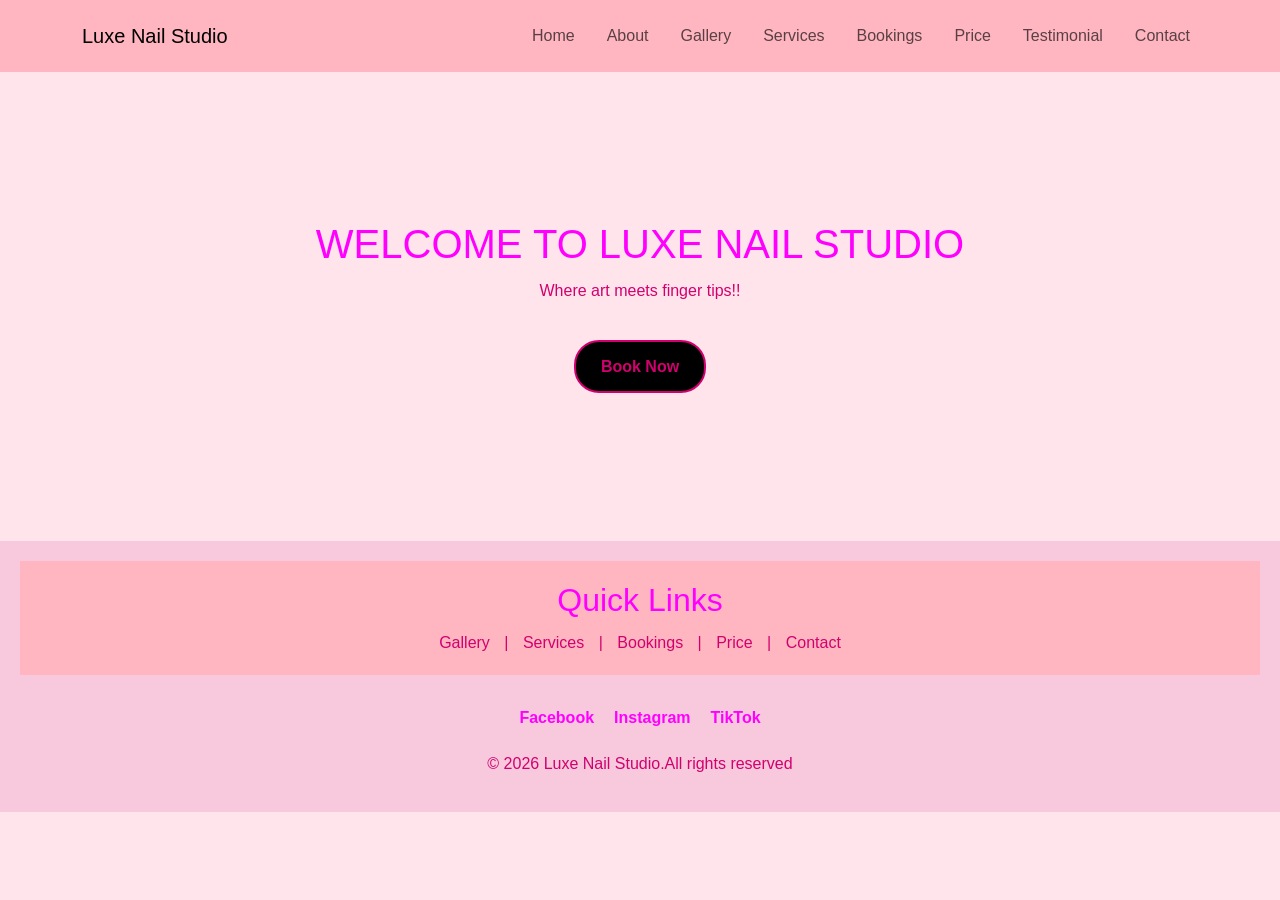
<file: index.html>
<!DOCTYPE html>
<html lang="en">
<head>
    <meta charset="UTF-8">
    <meta name="viewport" content="width=device-width, initial-scale=1.0">
    <title>Luxe Nail Studio</title>
	
	<link href="https://cdn.jsdelivr.net/npm/bootstrap@5.3.0/dist/css/bootstrap.min.css" rel="stylesheet">
	
  <link rel="stylesheet" href="styles.css">
	
</head>
<body>
    <header>
    <nav class="navbar navbar-expand-lg navbar-pink">
	
        <div class="container">
		
            <a class="navbar-brand" href="index.html">Luxe Nail Studio</a>
			
            <button class="navbar-toggler" type="button" data-bs-toggle="collapse" data-bs-target="#navbarNav">
			
                <span class="navbar-toggler-icon"></span>
				
            </button>
			
            <div class="collapse navbar-collapse" id="navbarNav">
			
           <ul class="navbar-nav ms-auto gap-3">
				
                    <li class="nav-item">
                        <a class="nav-link" href="index.html">Home</a>
                    </li>
					
                    <li class="nav-item">
                        <a class="nav-link" href="about.html">About</a>
                    </li>
					
                    <li class="nav-item">
                        <a class="nav-link" href="gallery.html">Gallery</a>
                    </li>
					
					 <li class="nav-item">
                        <a class="nav-link" href="services.html">Services</a>
                    </li>
					
					 <li class="nav-item">
                        <a class="nav-link" href="bookings.html">Bookings</a>
                    </li>
					
					 <li class="nav-item">
                        <a class="nav-link" href="price.html">Price</a>
                    </li>
					
					 <li class="nav-item">
                        <a class="nav-link" href="testimonial.html">Testimonial</a>
                    </li>
					
					 <li class="nav-item">
                        <a class="nav-link" href="contact.html">Contact</a>
                    </li>
					
                </ul>
				
            </div>
        </div>

</nav>
    </header>

 <main class="container my-5">
  <section class="welcome-box">
        <h1>WELCOME TO LUXE NAIL STUDIO</h1>
        <p>Where art meets finger tips!!</p>


               <a href="bookings.html" class="book-btn">Book Now</a>
  </section>
</main>

    <footer>

	<div class="quick-links">
        <h2>Quick Links</h2> 
        <a href="gallery.html">Gallery</a> |
        <a href="services.html">Services</a> |
        <a href="bookings.html">Bookings</a> |
        <a href="price.html">Price</a> |
        <a href="contact.html">Contact</a>	
     </div>

  <div class="footer-bottom">
  <div class="socials">
    <a href="https://www.facebook.com/share/1BDPxWTWmT/" target="_blank">Facebook</a>
    <a href="https://www.instagram.com/luxenailstudio71/" target="_blank">Instagram</a>
    <a href="https://www.tiktok.com/@luxenailstudio_71" target="_blank">TikTok</a>
  </div>
</div>


        <p>&copy; 2026 Luxe Nail Studio.All rights reserved</p>

</footer>
<script src="https://cdn.jsdelivr.net/npm/@popperjs/core@2.11.6/dist/umd/popper.min.js"></script>
<script src="https://cdn.jsdelivr.net/npm/bootstrap@5.3.0/dist/js/bootstrap.min.js"></script>
</body>
</html>
</file>
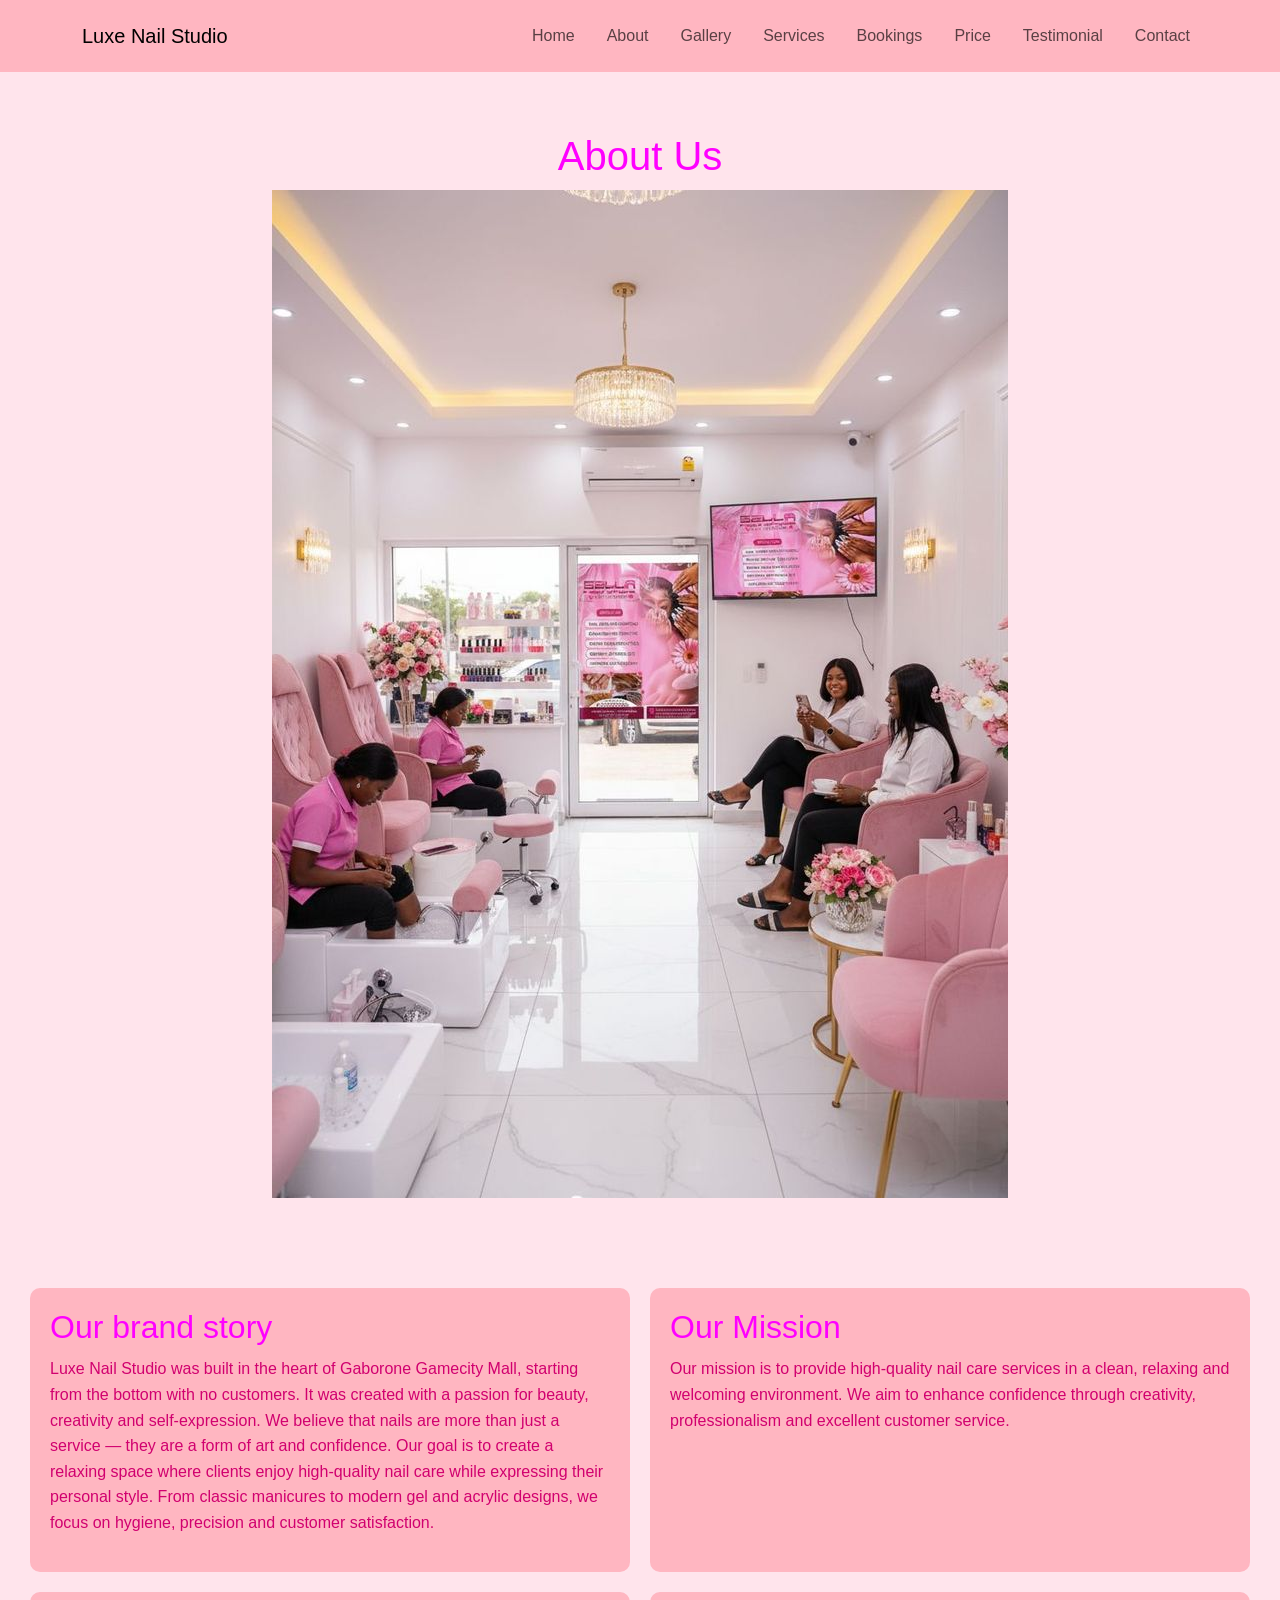
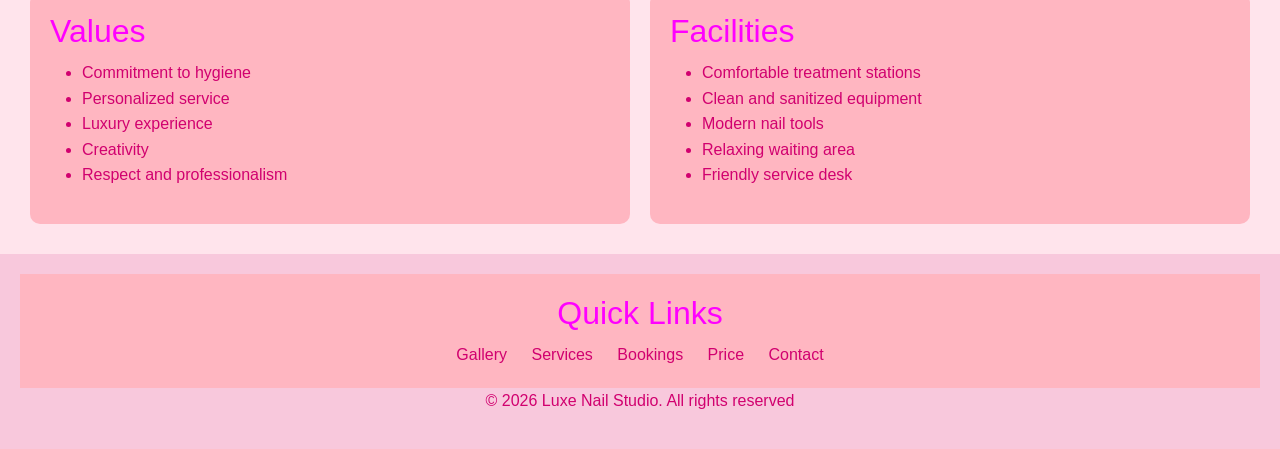
<file: about.html>
<!DOCTYPE html>
<html lang="en">
<head>
    <meta charset="UTF-8">
    <meta name="viewport" content="width=device-width, initial-scale=1.0">
    <title>About Us</title>
		<link href="https://cdn.jsdelivr.net/npm/bootstrap@5.3.0/dist/css/bootstrap.min.css" rel="stylesheet">
	
  <link rel="stylesheet" href="styles.css">
	
</head>
<body>
    <header>
    <nav class="navbar navbar-expand-lg navbar-pink">
	
        <div class="container">
		
            <a class="navbar-brand" href="index.html">Luxe Nail Studio</a>
			
            <button class="navbar-toggler" type="button" data-bs-toggle="collapse" data-bs-target="#navbarNav">
			
                <span class="navbar-toggler-icon"></span>
				
            </button>
			
            <div class="collapse navbar-collapse" id="navbarNav">
			
              <ul class="navbar-nav ms-auto gap-3">
				
                    <li class="nav-item">
                        <a class="nav-link" href="index.html">Home</a>
                    </li>
					
                    <li class="nav-item">
                        <a class="nav-link" href="about.html">About</a>
                    </li>
					
                    <li class="nav-item">
                        <a class="nav-link" href="gallery.html">Gallery</a>
                    </li>
					
					 <li class="nav-item">
                        <a class="nav-link" href="services.html">Services</a>
                    </li>
					
					 <li class="nav-item">
                        <a class="nav-link" href="bookings.html">Bookings</a>
                    </li>
					
					 <li class="nav-item">
                        <a class="nav-link" href="price.html">Price</a>
                    </li>
					
					 <li class="nav-item">
                        <a class="nav-link" href="testimonial.html">Testimonial</a>
                    </li>
					
					 <li class="nav-item">
                        <a class="nav-link" href="contact.html">Contact</a>
                    </li>
					
                </ul>
				
            </div>
        </div>

</nav>
</header>

    <main>
  <section class="about-hero">
        <h1>About Us</h1>
        <img src="Team image.jpg" alt="Team Image" class="team-img">
  </section>


        <section class="about-content">

           <div class="about-box">
		      <h2>Our brand story</h2>
            <p>
                Luxe Nail Studio was built in the heart of Gaborone Gamecity Mall, starting from the bottom with no customers.
                It was created with a passion for beauty, creativity and self-expression.

                We believe that nails are more than just a service — they are a form of art and confidence.
                Our goal is to create a relaxing space where clients enjoy high-quality nail care while expressing their personal style.

                From classic manicures to modern gel and acrylic designs, we focus on hygiene, precision and customer satisfaction.
            </p>
        </div>

    <div class="about-box">
            <h2>Our Mission</h2>
            <p>
                Our mission is to provide high-quality nail care services in a clean, relaxing and welcoming environment.
                We aim to enhance confidence through creativity, professionalism and excellent customer service.
            </p>
        </div>

	 <div class="about-box">
            <h2>Values</h2>
            <ul>
                <li>Commitment to hygiene</li>
                <li>Personalized service</li>
                <li>Luxury experience</li>
                <li>Creativity</li>
                <li>Respect and professionalism</li>
            </ul>
        </div>

        <div class="about-box">
            <h2>Facilities</h2>
            <ul>
                <li>Comfortable treatment stations</li>
                <li>Clean and sanitized equipment</li>
                <li>Modern nail tools</li>
                <li>Relaxing waiting area</li>
                <li>Friendly service desk</li>
            </ul>
        </div>

</main>


	<footer>

    <div class="quick-links">
        <h2>Quick Links</h2>
        <a href="gallery.html">Gallery</a>
        <a href="services.html">Services</a>
        <a href="bookings.html">Bookings</a>
        <a href="price.html">Price</a>
        <a href="contact.html">Contact</a>
    </div>

    <p class="copyright">&copy; 2026 Luxe Nail Studio. All rights reserved</p>

</footer>
<script src="https://cdn.jsdelivr.net/npm/@popperjs/core@2.11.6/dist/umd/popper.min.js"></script>
<script src="https://cdn.jsdelivr.net/npm/bootstrap@5.3.0/dist/js/bootstrap.min.js"></script>
</body>
</html>
</file>
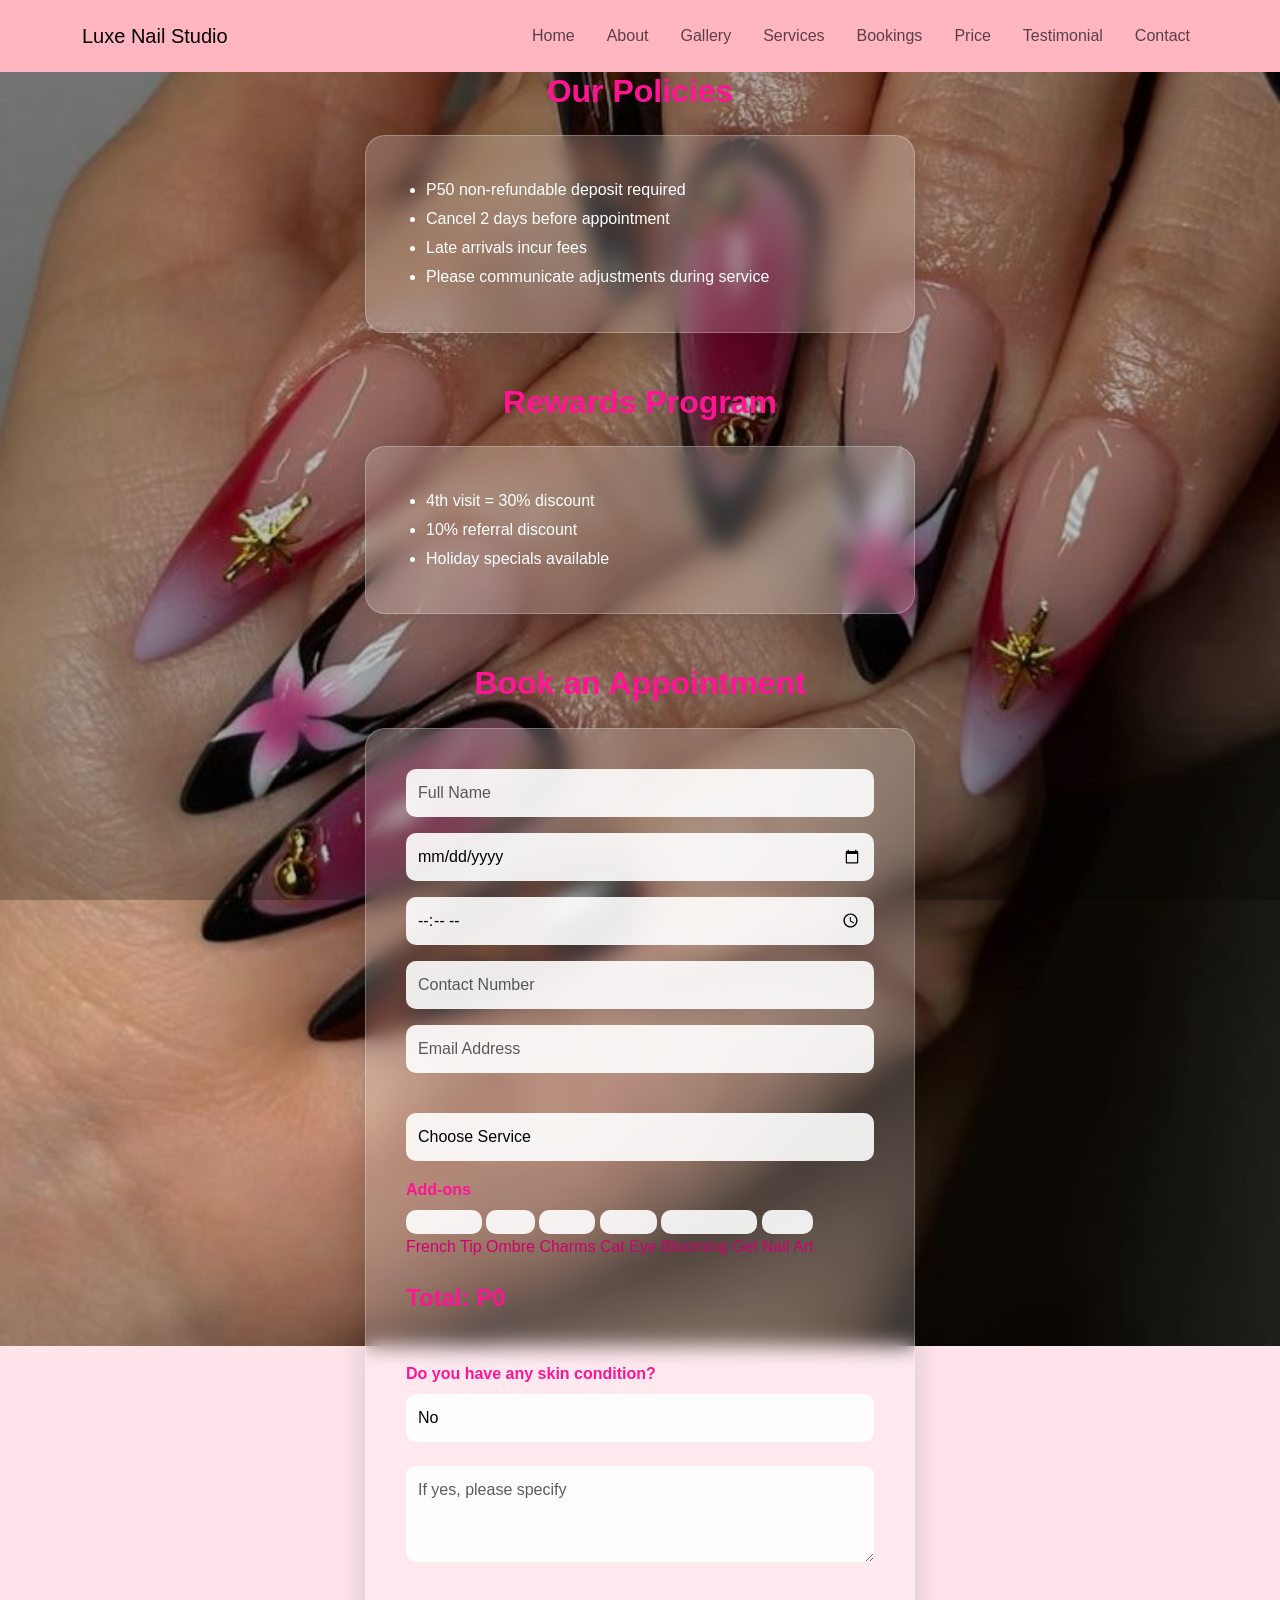
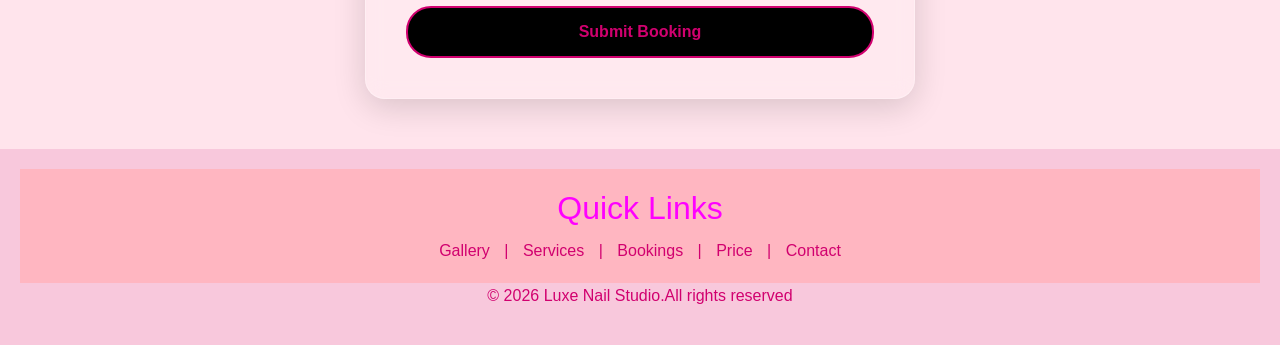
<file: bookings.html>
<!DOCTYPE html>
<html lang="en">
<head>
  <meta charset="UTF-8">
  <meta name="viewport" content="width=device-width, initial-scale=1.0">
  <title>Bookings</title>
  	<link href="https://cdn.jsdelivr.net/npm/bootstrap@5.3.0/dist/css/bootstrap.min.css" rel="stylesheet">
  <link rel="stylesheet" href="styles.css">
 
  
</head>

<body class="booking-page">

  <header> 
   <nav class="navbar navbar-expand-lg navbar-pink">
	
        <div class="container">
		
            <a class="navbar-brand" href="index.html">Luxe Nail Studio</a>
			
            <button class="navbar-toggler" type="button" data-bs-toggle="collapse" data-bs-target="#navbarNav">
			
                <span class="navbar-toggler-icon"></span>
				
            </button>
			
            <div class="collapse navbar-collapse" id="navbarNav">
			
                <ul class="navbar-nav ms-auto gap-3">
				
                    <li class="nav-item">
                        <a class="nav-link" href="index.html">Home</a>
                    </li>
					
                    <li class="nav-item">
                        <a class="nav-link" href="about.html">About</a>
                    </li>
					
                    <li class="nav-item">
                        <a class="nav-link" href="gallery.html">Gallery</a>
                    </li>
					
					 <li class="nav-item">
                        <a class="nav-link" href="services.html">Services</a>
                    </li>
					
					 <li class="nav-item">
                        <a class="nav-link" href="bookings.html">Bookings</a>
                    </li>
					
					 <li class="nav-item">
                        <a class="nav-link" href="price.html">Price</a>
                    </li>
					
					 <li class="nav-item">
                        <a class="nav-link" href="testimonial.html">Testimonial</a>
                    </li>
					
					 <li class="nav-item">
                        <a class="nav-link" href="contact.html">Contact</a>
                    </li>
					
                </ul>
				
            </div>
        </div>

</nav>
</header>
	
  <main>

 <section class="booking-info">

    <div class="booking-section text-center">
    <h2 class="booking-heading">Our Policies</h2>
    
    <div class="booking-card">
        <ul>
            <li>P50 non-refundable deposit required</li>
            <li>Cancel 2 days before appointment</li>
            <li>Late arrivals incur fees</li>
            <li>Please communicate adjustments during service</li>
        </ul>
    </div>
</div>

<div class="booking-section text-center">
    <h2 class="booking-heading">Rewards Program</h2>
    
    <div class="booking-card">
        <ul>
            <li>4th visit = 30% discount</li>
            <li>10% referral discount</li>
            <li>Holiday specials available</li>
        </ul>
    </div>
</div>
    </section>

 <section class="form-wrapper">
  <form class="glass-form" id="bookingForm"
      action="https://formspree.io/f/maqavbqp"
      method="POST">

  <div class="booking-section text-center">
    <h2 class="booking-heading">Book an Appointment</h2>
    
    <div class="booking-card">
        <form id="bookingForm">
       <div class="form-group-custom">
                <input class="form-control mb-3" type="text" name="name" placeholder="Full Name" required>
                <input class="form-control mb-3" type="date" name="date" required>
                <input class="form-control mb-3" type="time" name="time" required>
                <input class="form-control mb-3" type="tel" name="phone" placeholder="Contact Number" required>
                <input class="form-control mb-3" type="email" name="email" placeholder="Email Address" required>
            </div>

   <div class="form-group-custom mt-4">
                <select class="form-select mb-3" name="service" required>
                    <option value="" disabled selected>Choose Service</option>
   </div>
  <optgroup label="Manicure">
    <option value="Buff & Shine|70">Buff & Shine (P70)</option>
    <option value="Cuticle Work|30">Cuticle Work (P30)</option>
    <option value="Gel on Natural Nails|100">Gel on Natural Nails (P100)</option>
  </optgroup>

  <optgroup label="Pedicure">
    <option value="Gel Natural|100">Gel on Natural Nails (P100)</option>
    <option value="Gel Tips|150">Gel on Tips (P150)</option>
    <option value="Acrylic Extension|180">Acrylic Extension (P180)</option>
    <option value="Foot Treatment|150">Foot Treatment (P150)</option>
  </optgroup>

  <optgroup label="Acrylic Nails">
    <option value="Acrylic Short|100">Short Length (P100)</option>
    <option value="Acrylic Medium|150">Medium Length (P150)</option>
    <option value="Acrylic Long|250">Long Length (P250)</option>
  </optgroup>

  <optgroup label="Gel Nails">
    <option value="Gel Short|100">Short Length (P100)</option>
    <option value="Gel Medium|120">Medium Length (P120)</option>
    <option value="Gel Long|150">Long Length (P150)</option>
  </optgroup>

 </select>

  <div class="form-group-custom mt-8">
                <label class="form-label-custom">Add-ons</label>
                <div class="addons-grid">
        <label><input class="form-control" type="checkbox" name="addons" value="French Tip"> French Tip</label>
        <label><input class="form-control" type="checkbox" name="addons" value="Ombre"> Ombre</label>
        <label><input class="form-control" type="checkbox" name="addons" value="Charms"> Charms</label>
        <label><input class="form-control" type="checkbox" name="addons" value="Cat Eye"> Cat Eye</label>
        <label><input class="form-control" type="checkbox" name="addons" value="Blooming Gel"> Blooming Gel</label>
        <label><input class="form-control" type="checkbox" name="addons" value="Nail Art"> Nail Art</label>
      </div>
</div>
	  
	 <div class="total-display-wrapper my-4">
                <h4 id="totalDisplay" style="color: deeppink; font-weight: bold;">Total: P0</h4>
            </div>
			
	<div class="form-group-custom mt-3">
    <label class="form-label-custom">Do you have any skin condition?</label>
    
    <select class="form-select mb-4" name="skinCondition" required>
        <option value="No">No</option>
        <option value="Yes">Yes</option>
    </select>
    
  <textarea class="form-control mb-4" name="allergyDetails" placeholder="If yes, please specify" rows="3"></textarea>
</div>

		  <div class="form-submit">
      <button type="submit" class="book-btn btn btn-dark w-100">Submit Booking</button>
      <p id="formMessage" style="display:none; font-weight:bold;"></p>
    </div>

    </form>

  </div>

</div>

  </form>
</section>

</main>

 <footer> 
   <div class="quick-links">
        <h2>Quick Links</h2> 
        <a href="gallery.html">Gallery</a> |
        <a href="services.html">Services</a> |
        <a href="bookings.html">Bookings</a> |
        <a href="price.html">Price</a> |
        <a href="contact.html">Contact</a>	
   </div> 

  <p>&copy; 2026 Luxe Nail Studio.All rights reserved</p> 
</footer>
<script src="https://cdn.jsdelivr.net/npm/@popperjs/core@2.11.6/dist/umd/popper.min.js"></script>
<script src="https://cdn.jsdelivr.net/npm/bootstrap@5.3.0/dist/js/bootstrap.min.js"></script>
<script src="script.js"></script>
</body>
</html>
</file>
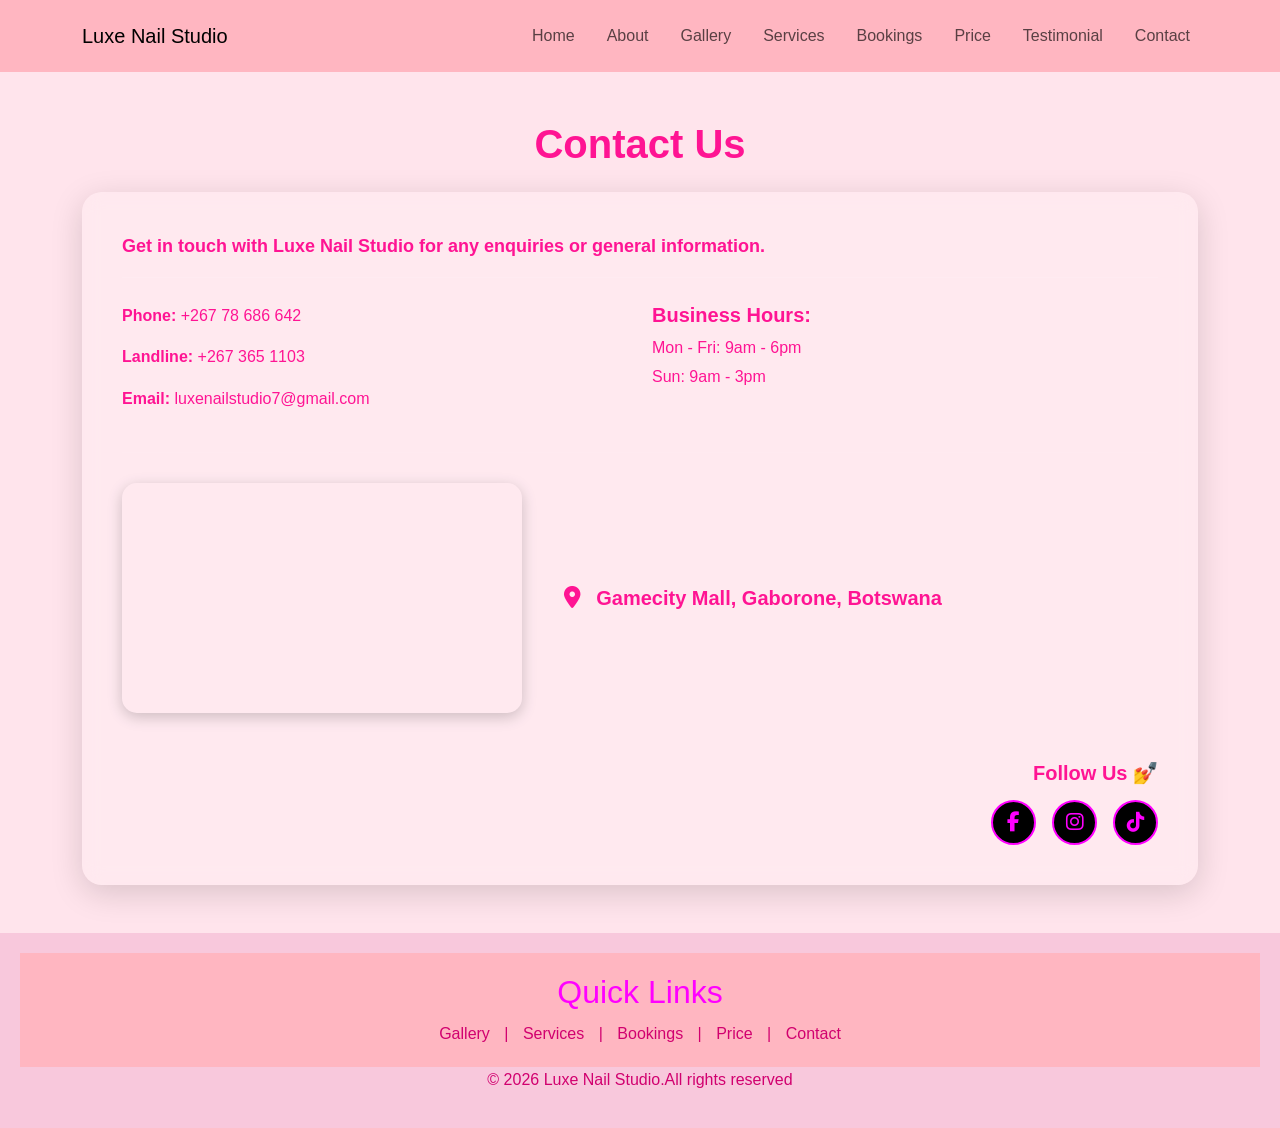
<file: contact.html>
<!DOCTYPE html>
<html lang="en">
<head>
    <meta charset="UTF-8">
    <meta name="viewport" content="width=device-width, initial-scale=1.0">
    <title>Contact Us</title>
	<link rel="stylesheet" href="https://cdnjs.cloudflare.com/ajax/libs/font-awesome/6.4.0/css/all.min.css">
	
	<link href="https://cdn.jsdelivr.net/npm/bootstrap@5.3.0/dist/css/bootstrap.min.css" rel="stylesheet">
	
<link rel="stylesheet" href="styles.css">
	
</head>

<body>

    <header>
   
   <nav class="navbar navbar-expand-lg navbar-pink">
	
        <div class="container">
		
            <a class="navbar-brand" href="index.html">Luxe Nail Studio</a>
			
            <button class="navbar-toggler" type="button" data-bs-toggle="collapse" data-bs-target="#navbarNav">
			
                <span class="navbar-toggler-icon"></span>
				
            </button>
			
            <div class="collapse navbar-collapse" id="navbarNav">
			
             <ul class="navbar-nav ms-auto gap-3">
				
                    <li class="nav-item">
                        <a class="nav-link" href="index.html">Home</a>
                    </li>
					
                    <li class="nav-item">
                        <a class="nav-link" href="about.html">About</a>
                    </li>
					
                    <li class="nav-item">
                        <a class="nav-link" href="gallery.html">Gallery</a>
                    </li>
					
					 <li class="nav-item">
                        <a class="nav-link" href="services.html">Services</a>
                    </li>
					
					 <li class="nav-item">
                        <a class="nav-link" href="bookings.html">Bookings</a>
                    </li>
					
					 <li class="nav-item">
                        <a class="nav-link" href="price.html">Price</a>
                    </li>
					
					 <li class="nav-item">
                        <a class="nav-link" href="testimonial.html">Testimonial</a>
                    </li>
					
					 <li class="nav-item">
                        <a class="nav-link" href="contact.html">Contact</a>
                    </li>
					
                </ul>
				
            </div>
        </div>

</nav>
    </header>
	
 <div class="container my-5">
    <h1 class="text-center mb-4" style="color: deeppink; font-weight: bold;">Contact Us</h1>
    
    <div class="contact-info-card" style="background: rgba(255, 255, 255, 0.2); backdrop-filter: blur(10px); padding: 40px; border-radius: 20px; color: deeppink; box-shadow: 0 8px 32px rgba(0,0,0,0.15);">
        
        <p style="color: deeppink; font-weight: bold; font-size: 18px;">Get in touch with Luxe Nail Studio for any enquiries or general information.</p>
        
        <hr style="border-color: rgba(255,255,255,0.3); margin-bottom: 25px;">

        <div class="row mb-4">
            <div class="col-md-6">
                <p><strong style="color: deeppink;">Phone:</strong> +267 78 686 642</p>
                <p><strong style="color: deeppink;">Landline:</strong> +267 365 1103</p>
                <p><strong style="color: deeppink;">Email:</strong> luxenailstudio7@gmail.com</p>
            </div>
            <div class="col-md-6">
                <h5 style="color: deeppink; font-weight: bold;">Business Hours:</h5>
                <p class="mb-1">Mon - Fri: 9am - 6pm</p>
                <p>Sun: 9am - 3pm</p>
            </div>
        </div>

        <hr style="border-color: rgba(255,255,255,0.2); margin-top: 20px; margin-bottom: 30px;">

        <div class="row align-items-center g-4">
            <div class="col-md-5">
                <div style="border-radius: 15px; overflow: hidden; box-shadow: 0 4px 15px rgba(0,0,0,0.2); width: 100%; max-width: 400px; height: 230px;">
                    <iframe 
                        src="https://www.google.com/maps/embed?pb=!1m18!1m12!1m3!1d3643.3347814881457!2d25.88647047610996!3d-24.68097487804473!2m3!1f0!2f0!3f0!3m2!1i1024!2i768!4f13.1!3m3!1m2!1s0x1e950bee387dfb6d%3A0x6e24b7a1dfa52e92!2sGame+City+Mall!5e0!3m2!1sen!2sbw!4v1716100000000!5m2!1sen!2sbw"
                        width="100%" 
                        height="100%" 
                        style="border:0;" 
                        allowfullscreen="" 
                        loading="lazy" 
                        referrerpolicy="no-referrer-when-downgrade">
                    </iframe>
                </div>
            </div>
            
            <div class="col-md-7">
                <p class="fs-5 m-0">
                    <i class="fa-solid fa-location-dot" style="color: deeppink; margin-right: 10px; font-size: 22px;"></i> 
                    <strong>Gamecity Mall, Gaborone, Botswana</strong>
                </p>
            </div>
        </div>

     <div class="social-icons-wrapper mt-5 text-end d-flex flex-column align-items-end">
            <h5 style="color: deeppink; font-weight: bold; margin-bottom: 15px;">Follow Us 💅</h5>
            <div class="d-flex gap-3">
                <a href="https://www.facebook.com/LuxeNailStudio" target="_blank" class="social-icon-btn"><i class="fa-brands fa-facebook-f"></i></a>
                <a href="https://www.instagram.com/luxenailstudio71/" target="_blank" class="social-icon-btn"><i class="fa-brands fa-instagram"></i></a>
                <a href="https://www.tiktok.com/@luxenailstudio_71" target="_blank" class="social-icon-btn"><i class="fa-brands fa-tiktok"></i></a>
            </div>
        </div>

    </div>
</div>
	
 <footer>
       <div class="quick-links">  
              <h2>Quick Links</h2> 
                  <a href="gallery.html">Gallery</a> | 
			      <a href="services.html">Services</a> |
		       	  <a href="bookings.html">Bookings</a> |
			      <a href="price.html">Price</a> |
                  <a href="contact.html">Contact</a>
         </div> 


     <p>&copy; 2026 Luxe Nail Studio.All rights reserved</p>
</footer>
<script src="https://cdn.jsdelivr.net/npm/@popperjs/core@2.11.6/dist/umd/popper.min.js"></script>
<script src="https://cdn.jsdelivr.net/npm/bootstrap@5.3.0/dist/js/bootstrap.min.js"></script>
</body>
</html>
</file>
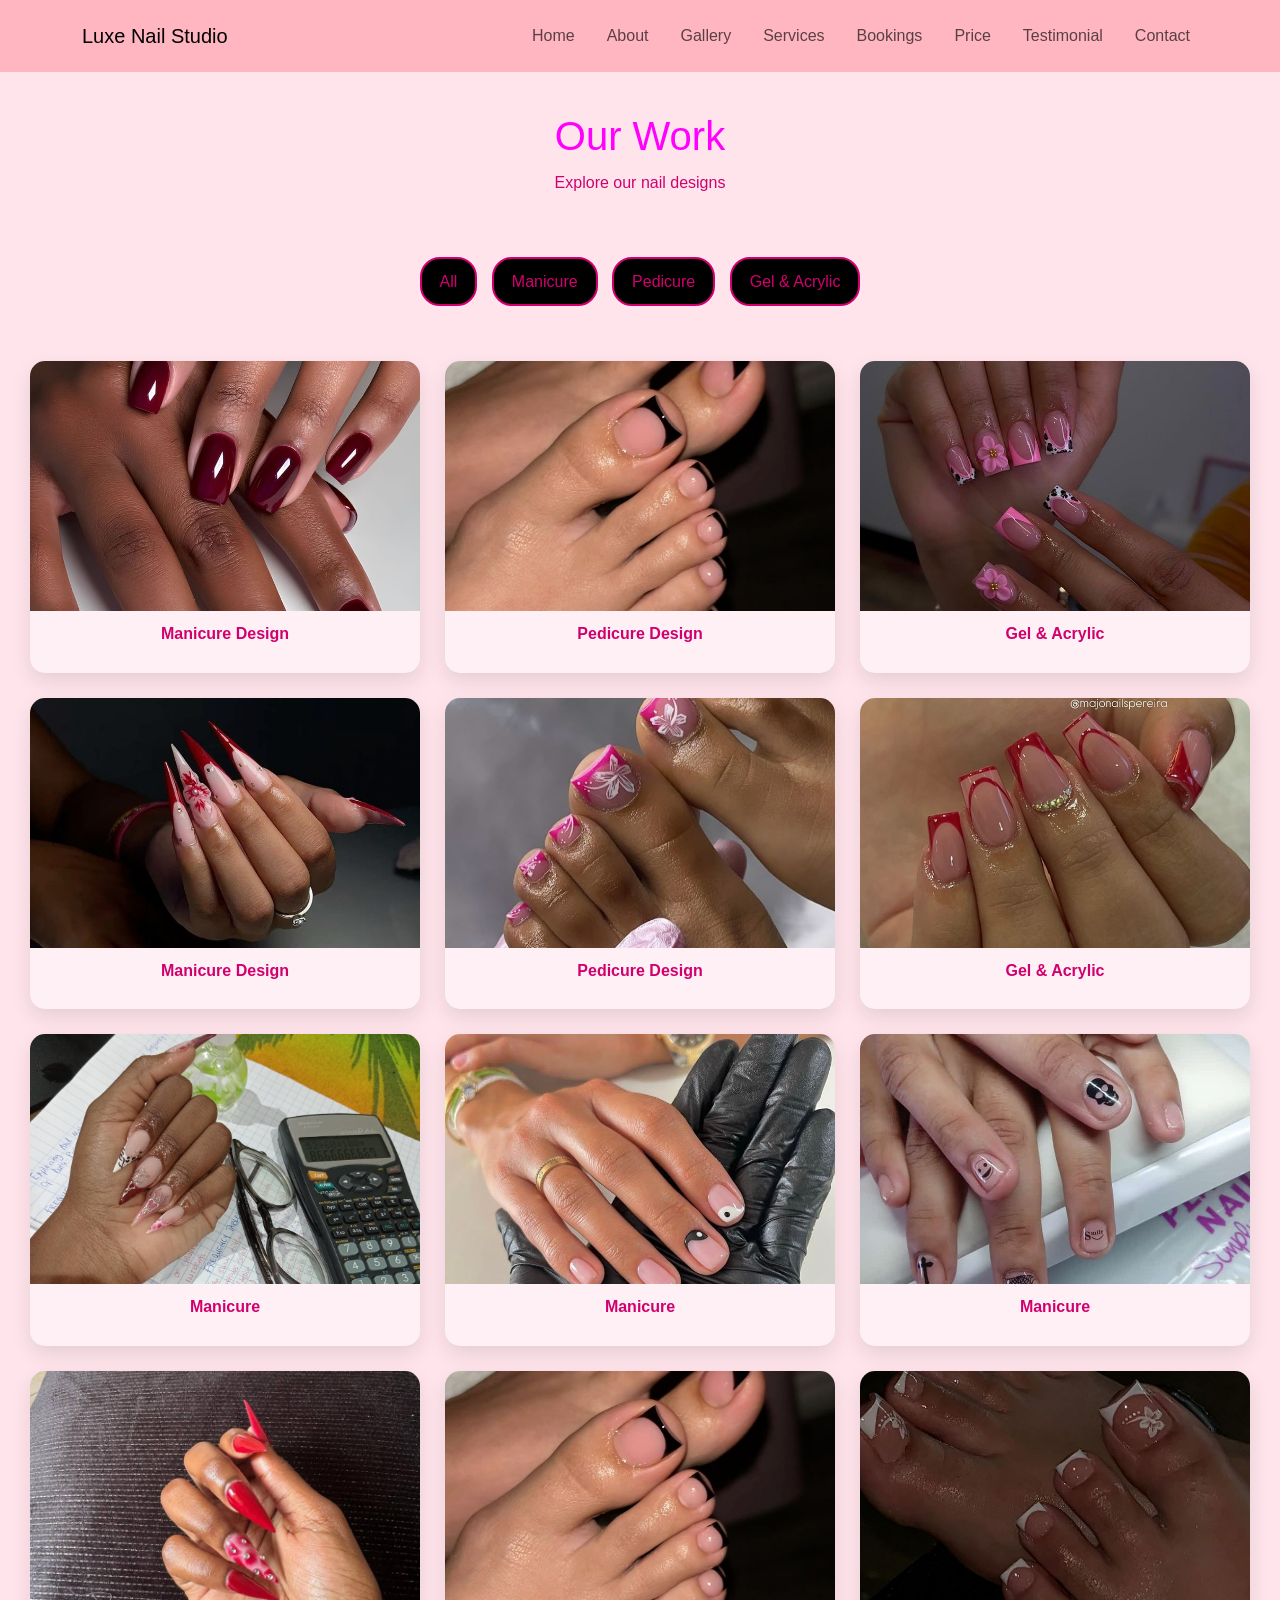
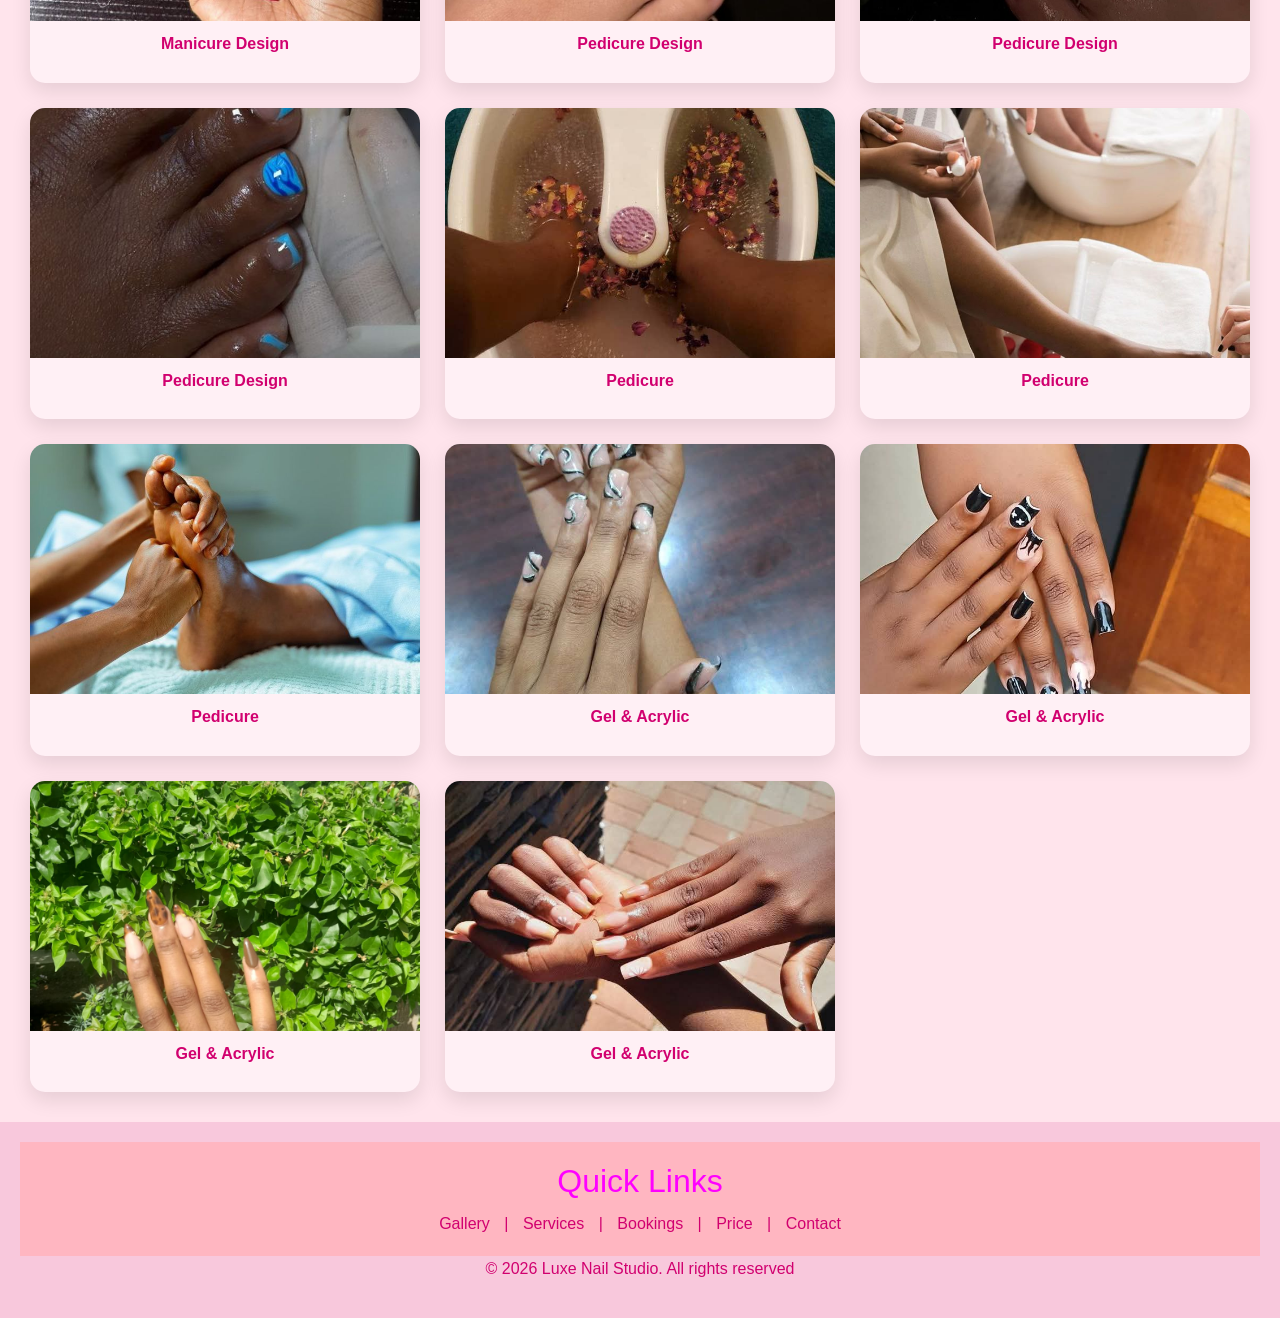
<file: gallery.html>
<!DOCTYPE html>
<html lang="en">
<head>
    <meta charset="UTF-8">
    <meta name="viewport" content="width=device-width, initial-scale=1.0">
    <title>Gallery</title>
	<link href="https://cdn.jsdelivr.net/npm/bootstrap@5.3.0/dist/css/bootstrap.min.css" rel="stylesheet">
  <link rel="stylesheet" href="styles.css">

</head>

<body>
    <header>
    <nav class="navbar navbar-expand-lg navbar-pink">
	
        <div class="container">
		
            <a class="navbar-brand" href="index.html">Luxe Nail Studio</a>
			
            <button class="navbar-toggler" type="button" data-bs-toggle="collapse" data-bs-target="#navbarNav">
			
                <span class="navbar-toggler-icon"></span>
				
            </button>
			
            <div class="collapse navbar-collapse" id="navbarNav">
			
               <ul class="navbar-nav ms-auto gap-3">
				
                    <li class="nav-item">
                        <a class="nav-link" href="index.html">Home</a>
                    </li>
					
                    <li class="nav-item">
                        <a class="nav-link" href="about.html">About</a>
                    </li>
					
                    <li class="nav-item">
                        <a class="nav-link" href="gallery.html">Gallery</a>
                    </li>
					
					 <li class="nav-item">
                        <a class="nav-link" href="services.html">Services</a>
                    </li>
					
					 <li class="nav-item">
                        <a class="nav-link" href="bookings.html">Bookings</a>
                    </li>
					
					 <li class="nav-item">
                        <a class="nav-link" href="price.html">Price</a>
                    </li>
					
					 <li class="nav-item">
                        <a class="nav-link" href="testimonial.html">Testimonial</a>
                    </li>
					
					 <li class="nav-item">
                        <a class="nav-link" href="contact.html">Contact</a>
                    </li>
					
                </ul>
				
            </div>
        </div>

</nav>
</header>
    <main>
        <section class="gallery-header">
           <h1>Our Work</h1>
           <p>Explore our nail designs</p>
       </section>

<section class="gallery-filters">
    <button onclick="filterSelection('all')">All</button>
    <button onclick="filterSelection('manicure')">Manicure</button>
    <button onclick="filterSelection('pedicure')">Pedicure</button>
    <button onclick="filterSelection('gel')">Gel & Acrylic</button>
</section>


<section class="gallery-grid">

    <div class="gallery-card manicure">
        <img src="Cherry Mocha Nails Are Fall_Winter’s Most Delicious Trend.jpg">
        <p>Manicure Design</p>
    </div>

    <div class="gallery-card pedicure">
        <img src="French Black Acrylic Pedicure_ 20 Latest Acrylic Pedicure Ideas To Try In 2024!.jpg">
        <p>Pedicure Design</p>
    </div>

    <div class="gallery-card gel">
        <img src="gallery-bg Manicure (3).jpg">
        <p>Gel & Acrylic</p>
    </div>

    <div class="gallery-card manicure">
        <img src="French stiletto 💋.jpg">
        <p>Manicure Design</p>
    </div>

    <div class="gallery-card pedicure">
        <img src="Blush-Toned French Tips, Pastel Press-Ons, & 14 More Pretty Pink Pedicure Ideas.jpg">
        <p>Pedicure Design</p>
    </div>

    <div class="gallery-card gel">
        <img src="gallery-bg Manicure.jpg">
        <p>Gel & Acrylic</p>
    </div>
	
	  <div class="gallery-card manicure">
        <img src="WhatsApp Image 2026-04-15 at 19.12.16.jpeg">
        <p>Manicure</p>
    </div>
	
	  <div class="gallery-card manicure">
        <img src="Lo.jpg">
        <p>Manicure</p>
    </div>
	
	  <div class="gallery-card manicure">
        <img src="male nails.jpg">
        <p>Manicure</p>
    </div>
	
	  <div class="gallery-card manicure">
        <img src="WhatsApp Image 2026-04-15 at 19.12.17 (2).jpeg">
        <p>Manicure Design</p>
    </div>
	
	  <div class="gallery-card pedicure">
        <img src="French Black Acrylic Pedicure_ 20 Latest Acrylic Pedicure Ideas To Try In 2024!.jpg">
        <p>Pedicure Design</p>
    </div>
	
	  <div class="gallery-card pedicure">
        <img src="gallery-bg Manicure-Pedicure.jpg">
        <p>Pedicure Design</p>
    </div>
	
	  <div class="gallery-card pedicure">
        <img src="IYANLA - LICENSED ATL PEDICURIST AND EDUCATOR on….jpg">
        <p>Pedicure Design</p>
    </div>
	
	<div class="gallery-card pedicure">
        <img src="31 Things That'll Help _Heel_ Basically All Of Your Foot Problems.jpg">
        <p>Pedicure</p>
    </div>
	
	<div class="gallery-card pedicure">
        <img src="Frost Pedicure Bowls.jpg">
        <p>Pedicure</p>
    </div>
	
	<div class="gallery-card pedicure">
        <img src="Foot Pain_ Causes and Treatment.jpg">
        <p>Pedicure</p>
    </div>
	
	<div class="gallery-card gel">
        <img src="WhatsApp Image 2026-04-15 at 19.12.20.jpeg">
        <p>Gel & Acrylic</p>
    </div>
	
	<div class="gallery-card gel">
        <img src="WhatsApp Image 2026-04-15 at 19.12.21.jpeg">
        <p>Gel & Acrylic</p>
    </div>
	
	<div class="gallery-card gel">
        <img src="WhatsApp Image 2026-04-15 at 19.12.17 (1).jpeg">
        <p>Gel & Acrylic</p>
    </div>
	
	<div class="gallery-card gel">
        <img src="WhatsApp Image 2026-04-15 at 19.12.22.jpeg">
        <p>Gel & Acrylic</p>
    </div>

</section>

</main>

<footer>


<div class="quick-links">	 
        <h2>Quick Links</h2> 
        <a href="gallery.html">Gallery</a> |
        <a href="services.html">Services</a> |
        <a href="bookings.html">Bookings</a> |
        <a href="price.html">Price</a> |
        <a href="contact.html">Contact</a>	
</div>

	<p>&copy; 2026 Luxe Nail Studio. All rights reserved</p>

</footer>
<script src="https://cdn.jsdelivr.net/npm/@popperjs/core@2.11.6/dist/umd/popper.min.js"></script>

<script src="https://cdn.jsdelivr.net/npm/bootstrap@5.3.0/dist/js/bootstrap.min.js"></script>

<script> 
function filterSelection(category) {
    let items = document.getElementsByClassName("gallery-card");

    for (let i = 0; i < items.length; i++) {
        items[i].style.display = "none";
    }

    if (category === "all") {
        for (let i = 0; i < items.length; i++) {
            items[i].style.display = "block";
        }
    } else {
        let selected = document.getElementsByClassName(category);
        for (let i = 0; i < selected.length; i++) {
            selected[i].style.display = "block";
        }
    }
}

</script>
	   
</body>
</html>
</file>
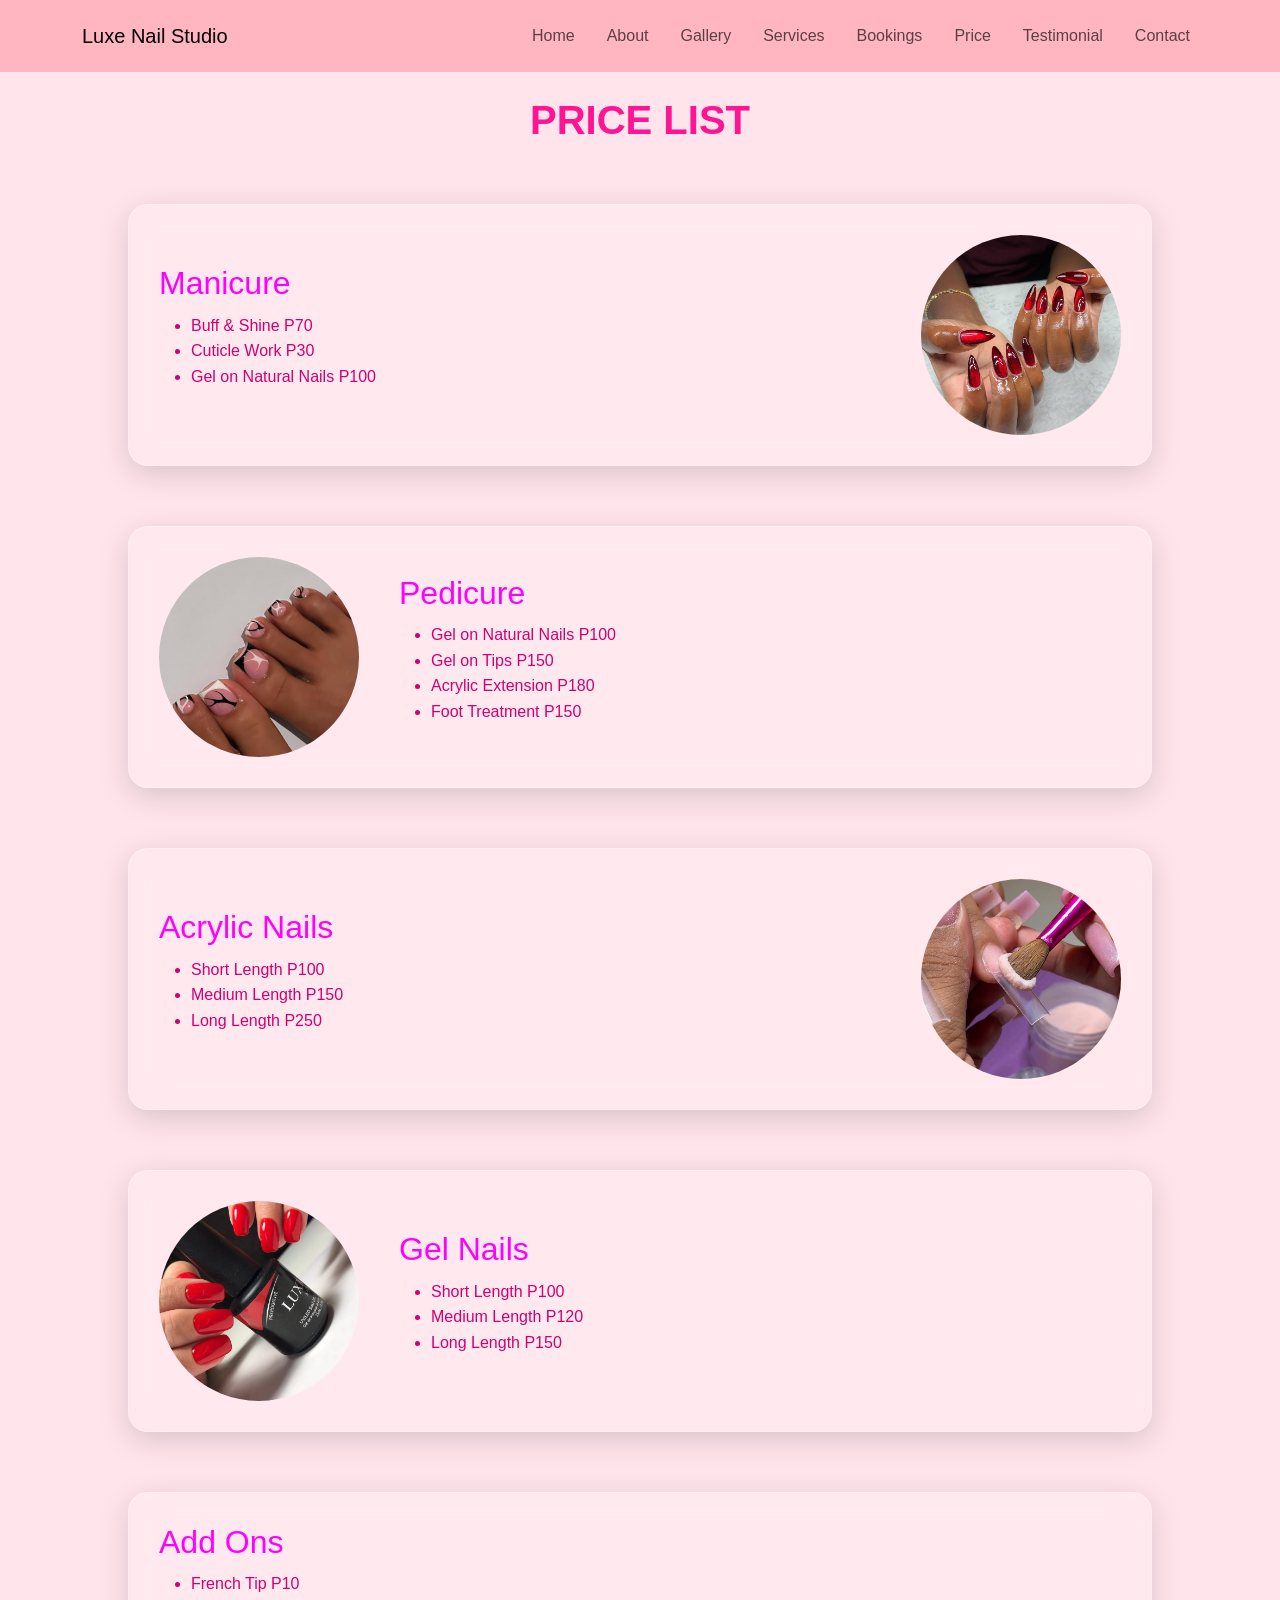
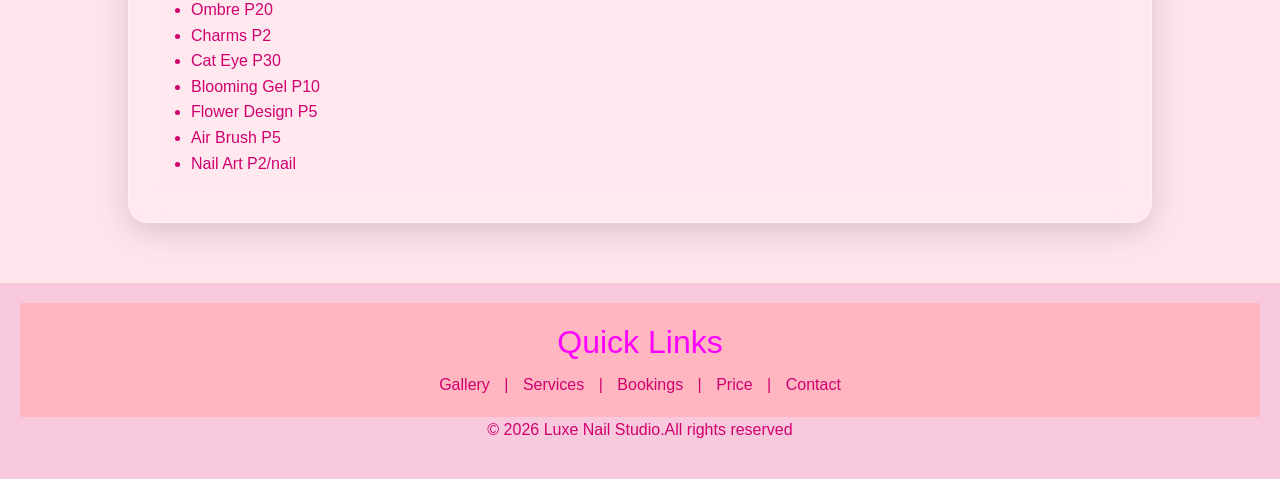
<file: price.html>
<!DOCTYPE html>
<html lang="en">
<head>
  <meta charset="UTF-8">
  <meta name="viewport" content="width=device-width, initial-scale=1.0">
  <title>Prices</title>
	<link href="https://cdn.jsdelivr.net/npm/bootstrap@5.3.0/dist/css/bootstrap.min.css" rel="stylesheet">
<link rel="stylesheet" href="styles.css">
</head>
<body>
  <header>
   <nav class="navbar navbar-expand-lg navbar-pink">
	
        <div class="container">
		
            <a class="navbar-brand" href="index.html">Luxe Nail Studio</a>
			
            <button class="navbar-toggler" type="button" data-bs-toggle="collapse" data-bs-target="#navbarNav">
			
                <span class="navbar-toggler-icon"></span>
				
            </button>
			
            <div class="collapse navbar-collapse" id="navbarNav">
			
              <ul class="navbar-nav ms-auto gap-3">
				
                    <li class="nav-item">
                        <a class="nav-link" href="index.html">Home</a>
                    </li>
					
                    <li class="nav-item">
                        <a class="nav-link" href="about.html">About</a>
                    </li>
					
                    <li class="nav-item">
                        <a class="nav-link" href="gallery.html">Gallery</a>
                    </li>
					
					 <li class="nav-item">
                        <a class="nav-link" href="services.html">Services</a>
                    </li>
					
					 <li class="nav-item">
                        <a class="nav-link" href="bookings.html">Bookings</a>
                    </li>
					
					 <li class="nav-item">
                        <a class="nav-link" href="price.html">Price</a>
                    </li>
					
					 <li class="nav-item">
                        <a class="nav-link" href="testimonial.html">Testimonial</a>
                    </li>
					
					 <li class="nav-item">
                        <a class="nav-link" href="contact.html">Contact</a>
                    </li>
					
                </ul>
				
            </div>
        </div>

</nav>
<h1 class="text-center my-4" style="color: deeppink; font-weight: bold;">PRICE LIST</h1> 
		</header>
		
  <main> 
    <section>
	
 <section class="price-section">
    <div class="text">
      <h2>Manicure</h2>
      <ul>
        <li>Buff & Shine <span>P70</span></li>
        <li>Cuticle Work <span>P30</span></li>
        <li>Gel on Natural Nails <span>P100</span></li>
      </ul>
    </div>

    <div class="image">
      <img src="gallery-bg Manicure (2).jpg" alt="Manicure">
    </div>
  </section>


    
  <section class="price-section reverse">
    <div class="text">
      <h2>Pedicure</h2>
      <ul>
        <li>Gel on Natural Nails <span>P100</span></li>
        <li>Gel on Tips <span>P150</span></li>
        <li>Acrylic Extension <span>P180</span></li>
        <li>Foot Treatment <span>P150</span></li>
      </ul>
    </div>

    <div class="image">
      <img src="❀ ✧･ﾟLicensed Raleigh Nail Artist 🎀🍒❀ ✧･ﾟ….jpg" alt="Pedicure">
    </div>
  </section>

 <section class="price-section">
    <div class="text">
      <h2>Acrylic Nails</h2>
      <ul>
        <li>Short Length <span>P100</span></li>
        <li>Medium Length <span>P150</span></li>
        <li>Long Length <span>P250</span></li>
      </ul>
    </div>

    <div class="image">
      <img src="+45 Trendy Nail idea in 2030.jpg" alt="Acrylic Nails">
    </div>
 </section>


<section class="price-section reverse">
    <div class="text">
      <h2>Gel Nails</h2>
      <ul>
        <li>Short Length <span>P100</span></li>
        <li>Medium Length <span>P120</span></li>
        <li>Long Length <span>P150</span></li>
      </ul>
    </div>

    <div class="image">
      <img src="Akzentz Luxio - Prerogative.jpg" alt="Gel Nails">
    </div>
  </section>

   
   <section class="price-section">
    <div class="text">
      <h2>Add Ons</h2>
      <ul>
        <li>French Tip <span>P10</span></li>
        <li>Ombre <span>P20</span></li>
        <li>Charms <span>P2</span></li>
        <li>Cat Eye <span>P30</span></li>
        <li>Blooming Gel <span>P10</span></li>
        <li>Flower Design <span>P5</span></li>
        <li>Air Brush <span>P5</span></li>
        <li>Nail Art <span>P2/nail</span></li>
      </ul>
    </div>

  </section>

</main>

<footer>
	 <div class="quick-links">
        <h2>Quick Links</h2> 
        <a href="gallery.html">Gallery</a> |
        <a href="services.html">Services</a> |
        <a href="bookings.html">Bookings</a> |
        <a href="price.html">Price</a> |
        <a href="contact.html">Contact</a>	
     </div>
	
		   
   
        <p>&copy; 2026 Luxe Nail Studio.All rights reserved</p>
</footer>
 <script src="https://cdn.jsdelivr.net/npm/@popperjs/core@2.11.6/dist/umd/popper.min.js"></script>
<script src="https://cdn.jsdelivr.net/npm/bootstrap@5.3.0/dist/js/bootstrap.min.js"></script>
		   
</body>
</html>
</file>
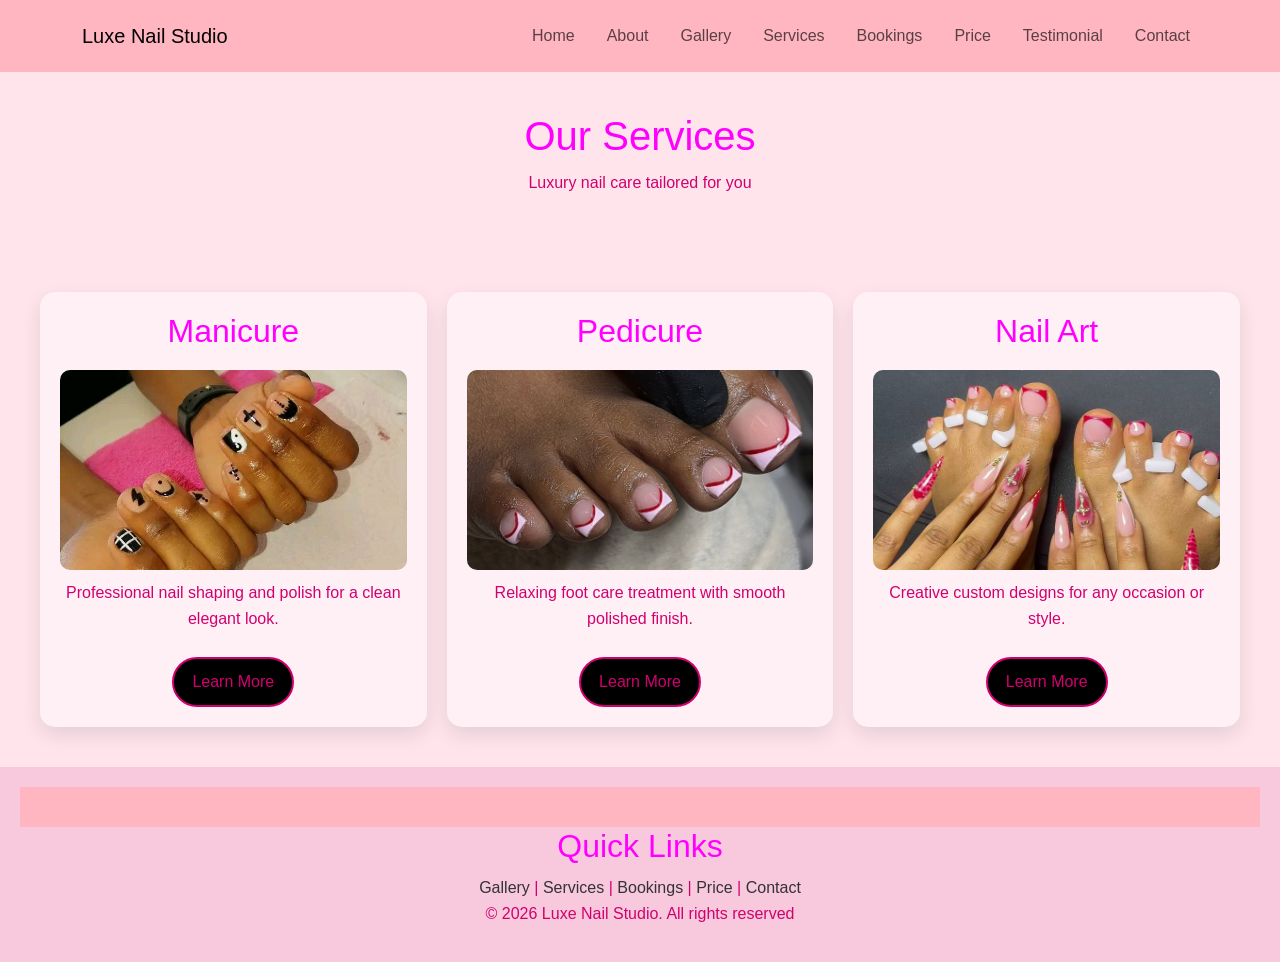
<file: services.html>
<!DOCTYPE html>
<html lang="en">
<head>
  <meta charset="UTF-8">
  <meta name="viewport" content="width=device-width, initial-scale=1.0">
  <title>Services</title>
 	<link href="https://cdn.jsdelivr.net/npm/bootstrap@5.3.0/dist/css/bootstrap.min.css" rel="stylesheet">
  <link rel="stylesheet" href="styles.css">
  
</head>
<body>
  <header> 
 <nav class="navbar navbar-expand-lg navbar-pink">
	
        <div class="container">
		
            <a class="navbar-brand" href="index.html">Luxe Nail Studio</a>
			
            <button class="navbar-toggler" type="button" data-bs-toggle="collapse" data-bs-target="#navbarNav">
			
                <span class="navbar-toggler-icon"></span>
				
            </button>
			
            <div class="collapse navbar-collapse" id="navbarNav">
			
               <ul class="navbar-nav ms-auto gap-3">
				
                    <li class="nav-item">
                        <a class="nav-link" href="index.html">Home</a>
                    </li>
					
                    <li class="nav-item">
                        <a class="nav-link" href="about.html">About</a>
                    </li>
					
                    <li class="nav-item">
                        <a class="nav-link" href="gallery.html">Gallery</a>
                    </li>
					
					 <li class="nav-item">
                        <a class="nav-link" href="services.html">Services</a>
                    </li>
					
					 <li class="nav-item">
                        <a class="nav-link" href="bookings.html">Bookings</a>
                    </li>
					
					 <li class="nav-item">
                        <a class="nav-link" href="price.html">Price</a>
                    </li>
					
					 <li class="nav-item">
                        <a class="nav-link" href="testimonial.html">Testimonial</a>
                    </li>
					
					 <li class="nav-item">
                        <a class="nav-link" href="contact.html">Contact</a>
                    </li>
					
                </ul>
				
            </div>
        </div>

</nav>
</header>

<main> 
 
<section class="services-title">
    <h1>Our Services</h1>
    <p>Luxury nail care tailored for you</p>
</section>

<section class="services-strip">

    <div class="service-item">
        <h2>Manicure</h2>
        <img src="Buff and shine ±art.jpg" alt="Manicure">
        <p>Professional nail shaping and polish for a clean elegant look.</p>
        <a href="gallery.html" class="service-btn">Learn More</a>
    </div>

    <div class="service-item">
        <h2>Pedicure</h2>
        <img src="gallery-bg Pedicure.jpg" alt="Pedicure">
        <p>Relaxing foot care treatment with smooth polished finish.</p>
        <a href="gallery.html" class="service-btn">Learn More</a>
    </div>

    <div class="service-item">
        <h2>Nail Art</h2>
        <img src="Dhamee’s Aesthetic Beauty Spa ESTHER PROMO….jpg" alt="Nail Art">
        <p>Creative custom designs for any occasion or style.</p>
        <a href="gallery.html" class="service-btn">Learn More</a>
    </div>

</section>

</main>

<footer>
 
		  <div class="quick-links"></div>
        <h2>Quick Links</h2> 
        <a href="gallery.html">Gallery</a> |
        <a href="services.html">Services</a> |
        <a href="bookings.html">Bookings</a> |
        <a href="price.html">Price</a> |
        <a href="contact.html">Contact</a>	
        </div>

<p>&copy; 2026 Luxe Nail Studio. All rights reserved</p>

</footer>
<script src="https://cdn.jsdelivr.net/npm/@popperjs/core@2.11.6/dist/umd/popper.min.js"></script>
<script src="https://cdn.jsdelivr.net/npm/bootstrap@5.3.0/dist/js/bootstrap.min.js"></script>
</body>
</html>
</file>
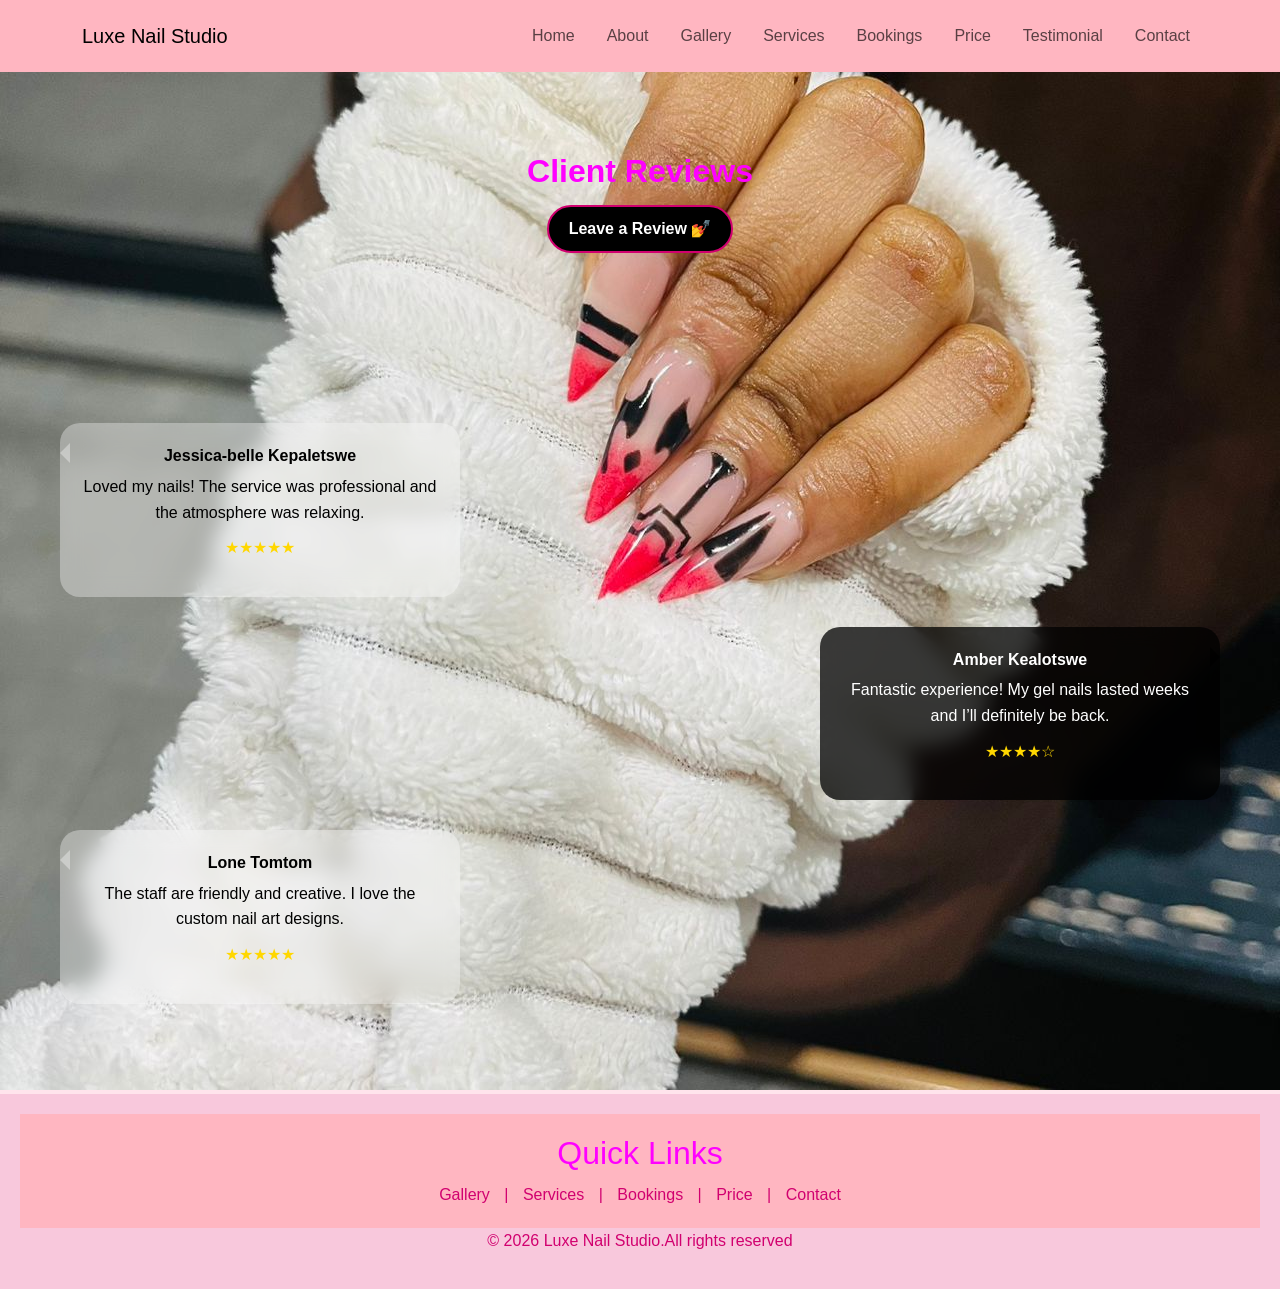
<file: testimonial.html>
<!DOCTYPE html>
<html lang="en">
<head>
  <meta charset="UTF-8">
  <meta name="viewport" content="width=device-width, initial-scale=1.0">
  <title>Testimonial</title>
	<link href="https://cdn.jsdelivr.net/npm/bootstrap@5.3.0/dist/css/bootstrap.min.css" rel="stylesheet">
<link rel="stylesheet" href="styles.css">
</head>

<body class="testimonial-page">

  <header> 
    <nav class="navbar navbar-expand-lg navbar-pink">
	
        <div class="container">
		
            <a class="navbar-brand" href="index.html">Luxe Nail Studio</a>
			
            <button class="navbar-toggler" type="button" data-bs-toggle="collapse" data-bs-target="#navbarNav">
			
                <span class="navbar-toggler-icon"></span>
				
            </button>
			
            <div class="collapse navbar-collapse" id="navbarNav">
			
              <ul class="navbar-nav ms-auto gap-3">
				
                    <li class="nav-item">
                        <a class="nav-link" href="index.html">Home</a>
                    </li>
					
                    <li class="nav-item">
                        <a class="nav-link" href="about.html">About</a>
                    </li>
					
                    <li class="nav-item">
                        <a class="nav-link" href="gallery.html">Gallery</a>
                    </li>
					
					 <li class="nav-item">
                        <a class="nav-link" href="services.html">Services</a>
                    </li>
					
					 <li class="nav-item">
                        <a class="nav-link" href="bookings.html">Bookings</a>
                    </li>
					
					 <li class="nav-item">
                        <a class="nav-link" href="price.html">Price</a>
                    </li>
					
					 <li class="nav-item">
                        <a class="nav-link" href="testimonial.html">Testimonial</a>
                    </li>
					
					 <li class="nav-item">
                        <a class="nav-link" href="contact.html">Contact</a>
                    </li>
					
                </ul>
				
            </div>
        </div>

</nav>
	</header>
	
	
  <main> 
  
   <section class="testimonial-section">
  <div style="text-align: center; padding-top: 40px; margin-bottom: 20px;">
    <h2 style="color: #ff00ff; font-size: 32px; font-weight: bold;">Client Reviews</h2>
    
    <div class="review-button-wrapper" style="margin-top: 15px; position: relative; z-index: 10;">
        <button id="openReviewBtn" class="btn btn-dark" style="padding: 10px 20px; border-radius: 30px; font-weight: bold; background-color: #000; color: #fff;">Leave a Review 💅</button>
    </div>
</div>

<div class="testimonial-container">
    </div>

<div id="reviewPopup" style="display:none; position: fixed; top: 0; left: 0; width: 100%; height: 100%; background: rgba(0,0,0,0.6); z-index: 9999; align-items: center; justify-content: center;">
  <div class="popup-box" style="background: white; padding: 30px; border-radius: 20px; max-width: 400px; width: 90%; box-sizing: border-box; box-shadow: 0 5px 25px rgba(0,0,0,0.3);">
    <h3 style="color: black; margin-top: 0;">How were your nails? 💅</h3>
    <p style="color: gray;">Please leave a review</p>
    
    <form id="popupReviewForm">
      <input class="form-control" type="text" name="reviewerName" placeholder="Your Name" required style="margin-bottom: 15px; width: 100%; padding: 10px; border-radius: 8px; border: 1px solid #ccc;">

      <div class="popup-rating" style="margin-bottom: 15px; font-size: 20px; display: flex; gap: 10px; justify-content: center;">
        <label style="color: black; cursor: pointer;"><input type="radio" name="rating" value="1" required> ★</label>
        <label style="color: black; cursor: pointer;"><input type="radio" name="rating" value="2"> ★★</label>
        <label style="color: black; cursor: pointer;"><input type="radio" name="rating" value="3"> ★★★</label>
        <label style="color: black; cursor: pointer;"><input type="radio" name="rating" value="4"> ★★★★</label>
        <label style="color: black; cursor: pointer;"><input type="radio" name="rating" value="5"> ★★★★★</label>
      </div>
      
      <textarea class="form-control" name="comment" placeholder="Leave a comment..." required style="margin-bottom: 15px; width: 100%; height: 100px; padding: 10px; border-radius: 8px; border: 1px solid #ccc; resize: none;"></textarea>
      
      <button type="submit" class="btn btn-dark w-100" style="margin-bottom: 10px; padding: 10px; border-radius: 8px; font-weight: bold;">Submit Review</button>
      <button type="button" id="closeReviewBtn" class="btn btn-light w-100" style="padding: 10px; border-radius: 8px;">Cancel</button>
    </form>
  </div>
</div>
    <div class="testimonial-container">
  
  <div class="testimonial-row">
        <div class="message-box left">
          <p class="name">Jessica-belle Kepaletswe</p>
          <p class="text">
            Loved my nails! The service was professional and the atmosphere was relaxing.
          </p>
          <p class="stars">★★★★★</p>
        </div>
   </div>

  <div class="testimonial-row reverse">
        <div class="message-box right">
          <p class="name">Amber Kealotswe</p>
          <p class="text">
            Fantastic experience! My gel nails lasted weeks and I’ll definitely be back.
          </p>
          <p class="stars">★★★★☆</p>
        </div>
  </div>


  <div class="testimonial-row">
        <div class="message-box left">
          <p class="name">Lone Tomtom</p>
          <p class="text">
            The staff are friendly and creative. I love the custom nail art designs.
          </p>
          <p class="stars">★★★★★</p>
        </div>
      </div>

    </div>
  </section>
  
</main>

<footer>
	 <div class="quick-links">
        <h2>Quick Links</h2> 
        <a href="gallery.html">Gallery</a> |
        <a href="services.html">Services</a> |
        <a href="bookings.html">Bookings</a> |
        <a href="price.html">Price</a> |
        <a href="contact.html">Contact</a>
      </div>
		

  <p>&copy; 2026 Luxe Nail Studio.All rights reserved</p> 
</footer>
<script src="https://cdn.jsdelivr.net/npm/@popperjs/core@2.11.6/dist/umd/popper.min.js"></script>
<script src="https://cdn.jsdelivr.net/npm/bootstrap@5.3.0/dist/js/bootstrap.min.js"></script>
<script>
document.addEventListener("DOMContentLoaded", function() {
    const container = document.querySelector(".testimonial-container");
    const reviewPopup = document.getElementById("reviewPopup");
    const openBtn = document.getElementById("openReviewBtn");
    const closeBtn = document.getElementById("closeReviewBtn");
    const popupForm = document.getElementById("popupReviewForm");

    if (openBtn) openBtn.addEventListener("click", () => reviewPopup.style.display = "flex");
    if (closeBtn) closeBtn.addEventListener("click", () => reviewPopup.style.display = "none");

    function displayReviews() {
        if (!container) return;
        
        const oldDynamicRows = document.querySelectorAll(".dynamic-created-row");
        oldDynamicRows.forEach(el => el.remove());

        const existingStaticRows = container.querySelectorAll(".testimonial-row:not(.dynamic-created-row)");
        let currentTotalCount = existingStaticRows.length;

        const sharedReviews = JSON.parse(localStorage.getItem("sharedReviews")) || [];

        sharedReviews.forEach(r => {
            const starsHtml = "★".repeat(r.rating) + "☆".repeat(5 - r.rating);
            
            currentTotalCount++;

            const rowDiv = document.createElement("div");
            
            let sideClass = "";
            if (currentTotalCount % 2 === 1) {
                rowDiv.className = "testimonial-row dynamic-created-row";
                sideClass = "left";
            } else {
                rowDiv.className = "testimonial-row reverse dynamic-created-row";
                sideClass = "right";
            }

            rowDiv.innerHTML = `
                <div class="message-box ${sideClass}">
                    <p class="name">${r.name}</p>
                    <p class="text">${r.comment}</p>
                    <p class="stars">${starsHtml}</p>
                </div>
            `;
            
            container.appendChild(rowDiv);
        });
    }

    if (popupForm) {
        popupForm.addEventListener("submit", function (e) {
            e.preventDefault();
            
            const customerName = popupForm.reviewerName.value;
            const rating = popupForm.rating.value;
            const comment = popupForm.comment.value;

            if (!customerName || !rating || !comment) {
                alert("Please fill in your name, rating, and comment 💅");
                return;
            }

            const newReview = {
                name: customerName,
                rating: parseInt(rating),
                comment: comment
            };

            let totalReviews = JSON.parse(localStorage.getItem("sharedReviews")) || [];
            totalReviews.push(newReview);
            localStorage.setItem("sharedReviews", JSON.stringify(totalReviews));

            popupForm.reset();
            reviewPopup.style.display = "none";
            alert("Thanks for your review 💅");
            
            displayReviews(); 
        });
    }

    displayReviews();
});
</script>
</body>
</html>
</file>
<file: styles.css>
body {
    margin: 0;
    font-family: 'Segoe UI', Arial, sans-serif;
    background-color: #ffe4ec;
    color: #d1006f;
    line-height: 1.6;
    animation: fadeIn 1s ease-in;
}

h1, h2, h3 {
    color: magenta;
    margin-bottom: 10px;
}

a {
    color: #333;
    text-decoration: none;
    transition: 0.3s;
}

a:hover {
    color: magenta;
}


@keyframes fadeIn {
    from { opacity: 0; }
    to { opacity: 1; }
}

@keyframes fadeUp {
    from { transform: translateY(30px); opacity: 0; }
    to { transform: translateY(0); opacity: 1; }
}

@keyframes zoomFade {
    from { transform: scale(0.9); opacity: 0; }
    to { transform: scale(1); opacity: 1; }
}


.navbar {
    display: flex;
    justify-content: space-between;
    align-items: center;
    background-color: #ffb6c1;
    padding: 15px 30px;
}

.logo {
    font-size: 22px;
    font-weight: bold;
}

.nav-links a {
    margin: 0 10px;
    color: #d1006f;
    position: relative;
}

.nav-links a::after {
    content: "";
    position: absolute;
    width: 0%;
    height: 2px;
    background: #ff69b4;
    left: 0;
    bottom: -5px;
    transition: 0.3s;
}

.nav-links a:hover::after {
    width: 100%;
}


footer {
    background-color: #f8c8dc;
    text-align: center;
    padding: 20px;
}

.footer-bottom {
    display: flex;
    justify-content: space-between;
    padding: 20px;
    flex-wrap: wrap;
}


.welcome-box {
    text-align: center;
    padding: 100px 20px;
    animation: zoomFade 1.2s ease;
}

.book-btn 
{ 
display: inline-block; 
margin-top: 20px; 
padding: 12px 25px; 
background-color: black; 
color: #d1006f; 
text-decoration: none; 
border: 2px solid #d1006f; 
border-radius: 25px; 
font-weight: bold; 
transition: all 0.3s ease; 
}
.book-btn:hover 
{
background-color: #d1006f; 
color: black; 
transform: scale(1.08); 
}

.contact-info 
{ 
text-align: left; 
} 
.socials 
{ 
text-align: right; 
} 
.socials a 
{ 
display: block; 
text-decoration: none; 
color: #d1006f; 
}

.quick-links {
    background-color: #ffb6c1;
    text-align: center;
    padding: 20px;
}

.quick-links a {
    margin: 0 10px;
    color: #d1006f;
}


.about-hero {
    text-align: center;
    padding: 60px 20px;
}

.about-content {
    display: grid;
    grid-template-columns: 1fr 1fr;
    gap: 20px;
    padding: 30px;
}

.about-box {
    background-color: #ffb6c1;
    padding: 20px;
    border-radius: 10px;
}


.services-title
 { 
 text-align: center; 
 padding: 40px; 
 } 
 .services-strip 
 {
display: flex; 
justify-content: space-between; 
gap: 20px; 
padding: 40px; 
overflow-x: auto; 
} 
.service-item 
{
min-width: 300px; 
flex: 1; 
background-color: #fff0f5; 
padding: 20px; 
border-radius: 15px; 
text-align: center; 
box-shadow: 0 8px 20px rgba(0,0,0,0.1); 
transition: 0.3s; 
} 
.service-item img 
{ 
width: 100%; 
height: 200px; 
object-fit: cover; 
border-radius: 10px; 
margin: 10px 0; 
} 
.service-item:hover 
{
transform: translateY(-10px); 
}
.service-btn 
{ 
display: inline-block; 
margin-top: 10px; 
padding: 10px 18px; 
background-color: black; 
color: #d1006f; 
border: 2px solid #d1006f; 
border-radius: 25px; 
text-decoration: none; 
transition: 0.3s; } 
.service-btn:hover 
{
background-color: #d1006f; 
color: black; 
}
@media (max-width: 768px) 
{ 
.services-strip 
{
flex-direction: column; 
align-items: center; 
}
.service-item 
{ 
width: 90%; 
} 
}


.price-section {
    display: flex;
    align-items: center;
    justify-content: space-between;
    gap: 40px;
    margin: 60px auto;
    padding: 30px;
    width: 80%;

    background: rgba(255,255,255,0.2);
    backdrop-filter: blur(15px);
    border-radius: 20px;
    border: 1px solid rgba(255,255,255,0.3);
    box-shadow: 0 8px 30px rgba(0,0,0,0.15);
}

.price-section.reverse {
    flex-direction: row-reverse;
}

.price-section .text {
    flex: 1;
}

.price-section .image {
    flex: 0 0 200px;
    display: flex;
    justify-content: center;
    align-items: center;
}

.price-section img {
    width: 200px;
    height: 200px;
    object-fit: cover;
    border-radius: 50%;
}


.gallery-grid {
    display: grid;
    grid-template-columns: repeat(3, 1fr);
    gap: 25px;
    padding: 30px;
}

.gallery-card {
    background-color: #fff0f5;
    border-radius: 15px;
    overflow: hidden;
    box-shadow: 0 8px 20px rgba(0,0,0,0.1);
    transition: 0.3s;
}

.gallery-card:hover {
    transform: translateY(-10px) scale(1.03);
}

.gallery-card img {
    width: 100%;
    height: 250px;
    object-fit: cover;
}

.testimonial-page 
{
background-image: url("testimonial-bg.jpeg");
 background-size: cover; 
background-position: center; 
background-repeat: no-repeat;
background-attachment: fixed;
}
.testimonial-section
{
text-align: center;
padding: 40px;
}
.testimonial-container 
{ 
display: flex; 
flex-direction: column; 
gap: 30px; 
padding: 50px 20px; 
} 
.testimonial-row 
{ display: flex; 
justify-content: flex-start; 
}
.testimonial-row.reverse 
{ justify-content: flex-end; 
}
.review-card {
  background: rgba(255,255,255,0.2);
  backdrop-filter: blur(10px);

  border-radius: 20px;
  padding: 20px;

  box-shadow: 0 4px 20px rgba(0,0,0,0.1);

  animation: fadeUp 0.5s ease;
}

.review-card h3 {
  color: deeppink;
}
.message-box 
{ max-width: 400px; 
padding: 20px; 
border-radius: 20px; 
position: relative; 
backdrop-filter: blur(10px); 
} 
.message-box.left 
{
background: rgba(255, 255, 255, 0.35); color: #000; 
}
.message-box.right 
{ background: rgba(0, 0, 0, 0.75); 
color: #fff; 
}
.message-box.left::after 
{
content: "";
position: absolute; 
left: -10px; 
top: 20px; 
border-width: 10px; 
border-style: solid; 
border-color: transparent rgba(255,255,255,0.35) transparent transparent; 
} 
.message-box.right::after 
{
content: "";
position: absolute; 
right: -10px; 
top: 20px; 
border-width: 10px; 
border-style: solid; 
border-color: transparent transparent transparent rgba(0,0,0,0.75); 
}
.message-box .name 
{
font-weight: bold;
margin-bottom: 5px; 
}
.message-box .text 
{
margin-bottom: 10px; 
}
.message-box .stars 
{
color: gold; 
}
 @media (max-width: 768px) 
 {
.testimonial-row, 
.testimonial-row.reverse 
{ justify-content: center; 
} 
}
 
#contact {
    max-width: 600px;
    margin: auto;
    padding: 40px;
}

.contact-box {
    background-color: #ffb6c1;
    padding: 25px;
    border-radius: 10px;
    transition: 0.3s;
}

.contact-box:hover {
    transform: translateY(-8px);
    box-shadow: 0 10px 25px rgba(0,0,0,0.2);
}

.social-icon-btn {
    display: flex;
    align-items: center;
    justify-content: center;
    width: 45px;
    height: 45px;
    background-color: #000;
    color: #ff00ff; 
    border: 2px solid #ff00ff;
    border-radius: 50%;
    font-size: 20px;
    text-decoration: none;
    transition: all 0.3s ease;
}

.social-icon-btn:hover {
    background-color: #ff00ff;
    color: #000;
    transform: scale(1.1); 
}
.socials {
  display: flex;
  justify-content: center;
  align-items: center;
  gap: 20px;
  margin-top: 10px;
  width: 100%
}

.socials a {
  text-decoration: none;
  color: magenta;
  font-weight: bold;
}

.socials a:hover {
  color: magenta;
}

.booking-page 
{ 
background-image: url("booking-bg.jpg"); 
background-size: cover; 
background-position: center; 
background-repeat: no-repeat; 
background-attachment: fixed; 
min-height: 100vh; 
} 
.booking-page::before 
{ 
content: ""; 
position: fixed; 
top: 0; 
left: 0; 
width: 100%; 
height: 100%; 
background: rgba(0, 0, 0, 0.25); 
z-index: -1; 
} 
.booking-section {
    display: flex;
    flex-direction: column;
    align-items: center; 
    margin-bottom: 50px; 
    padding: 0 20px;
}

.booking-heading {
    text-align: center;
    color: deeppink; 
    font-size: 32px;
    font-weight: bold;
    margin-bottom: 25px; 
}

.booking-card {
    background: rgba(255, 255, 255, 0.2);
    backdrop-filter: blur(10px);
    -webkit-backdrop-filter: blur(10px);
    border: 1px solid rgba(255, 255, 255, 0.25);
    border-radius: 20px;
    
    max-width: 550px; 
    width: 100%;
    padding: 40px; 
    box-shadow: 0 8px 32px rgba(0, 0, 0, 0.15);
    box-sizing: border-box;
}

.form-group-custom {
    width: 100%;
    display: flex;
    flex-direction: column;
    align-items: stretch; 
    text-align: left;
}

.form-label-custom {
    color: deeppink;
    font-weight: bold;
    margin-bottom: 8px;
    display: block;
}

.booking-card .form-control,
.booking-card .form-select {
    background: rgba(255, 255, 255, 0.9);
    color: #000;
    border-radius: 10px;
    padding: 12px;
    border: none;
}

.btn btn-booking-submit {
    background-color: #000;
    color: #ff00ff;
    font-weight: bold;
    border: 2px solid #ff00ff;
    padding: 12px 30px;
    border-radius: 25px;
    width: 100%;
    transition: all 0.3s ease;
}

.btn btn-booking-submit:hover {
    background-color: #ff00ff;
    color: #000;
}

.booking-card ul {
    text-align: left; 
    margin: 0;
    padding-left: 20px;
    color: #fff; 
    font-size: 16px;
    line-height: 1.8; 
}
.top-info 
{ 
flex-direction: column; 
align-items: center; 
} 
.popup-overlay {
  position: fixed;
  inset: 0;
  background: rgba(0,0,0,0.6);

  display: flex;
  justify-content: center;
  align-items: center;

  opacity: 0;
  pointer-events: none;

  transition: 0.3s ease;
  z-index: 999;
}

.popup-box {
  background: white;
  padding: 20px;
  width: 320px;
  border-radius: 12px;
  text-align: center;

  transform: scale(0.7);
  opacity: 0;

  transition: 0.3s ease;
}

.popup-overlay.active {
  opacity: 1;
  pointer-events: auto;
}

.popup-overlay.active .popup-box {
  transform: scale(1);
  opacity: 1;
}
}
#policies 
{ 
background-color: #fdf2f8; 
padding: 30px; 
}
#policies ul 
{ 
list-style-type: disc; 
padding-left: 20px; 
}

.gallery-header 
{ 
text-align: center; 
padding: 40px; 
} 
.gallery-filters 
{ 
text-align: center; 
margin-bottom: 20px; 
} 
.gallery-filters button 
{ 
background-color: black; 
color: #d1006f; 
border: 2px solid #d1006f; 
padding: 10px 18px; 
margin: 5px; 
border-radius: 20px; 
cursor: pointer; 
transition: 0.3s; 
} 
.gallery-filters button:hover 
{ background-color: #d1006f; 
color: black; 
} 
.gallery-grid 
{ 
display: grid; 
grid-template-columns: repeat(3, 1fr); 
gap: 25px; 
padding: 30px; 
} 
.gallery-card 
{ 
background-color: #fff0f5; 
border-radius: 15px; 
overflow: hidden; 
box-shadow: 0 8px 20px rgba(0,0,0,0.1); 
transition: all 0.3s ease; 
animation: fadeUp 0.8s ease; 
} 
.gallery-card img 
{ 
width: 100%; 
height: 250px; 
object-fit: cover; 
} 
.gallery-card p 
{ 
text-align: center; 
padding: 10px; 
font-weight: bold; 
color: #d1006f; 
} 
.gallery-card:hover 
{ 
transform: translateY(-10px) scale(1.03); 
box-shadow: 0 15px 30px rgba(209, 0, 111, 0.3); 
}

.btn {
    display: inline-block;
    padding: 12px 25px;
    background-color: black;
    color: #d1006f;
    border: 2px solid #d1006f;
    border-radius: 25px;
    font-weight: bold;
    transition: 0.3s ease;
    cursor: pointer;
    text-decoration: none;
}

.btn:hover {
    background-color: #d1006f;
    color: black;
    transform: scale(1.05);
    box-shadow: 0 0 15px #ff69b4;
}

@media (max-width: 768px) {

    .about-content {
        grid-template-columns: 1fr;
    }

    .services-strip {
        flex-direction: column;
        align-items: center;
    }

    .price-section {
        flex-direction: column;
        width: 90%;
    }

    .price-section.reverse {
        flex-direction: column;
    }

    .gallery-grid {
        grid-template-columns: 1fr;
    }

    .footer-bottom {
        flex-direction: column;
        text-align: center;
    }
}
</file>
